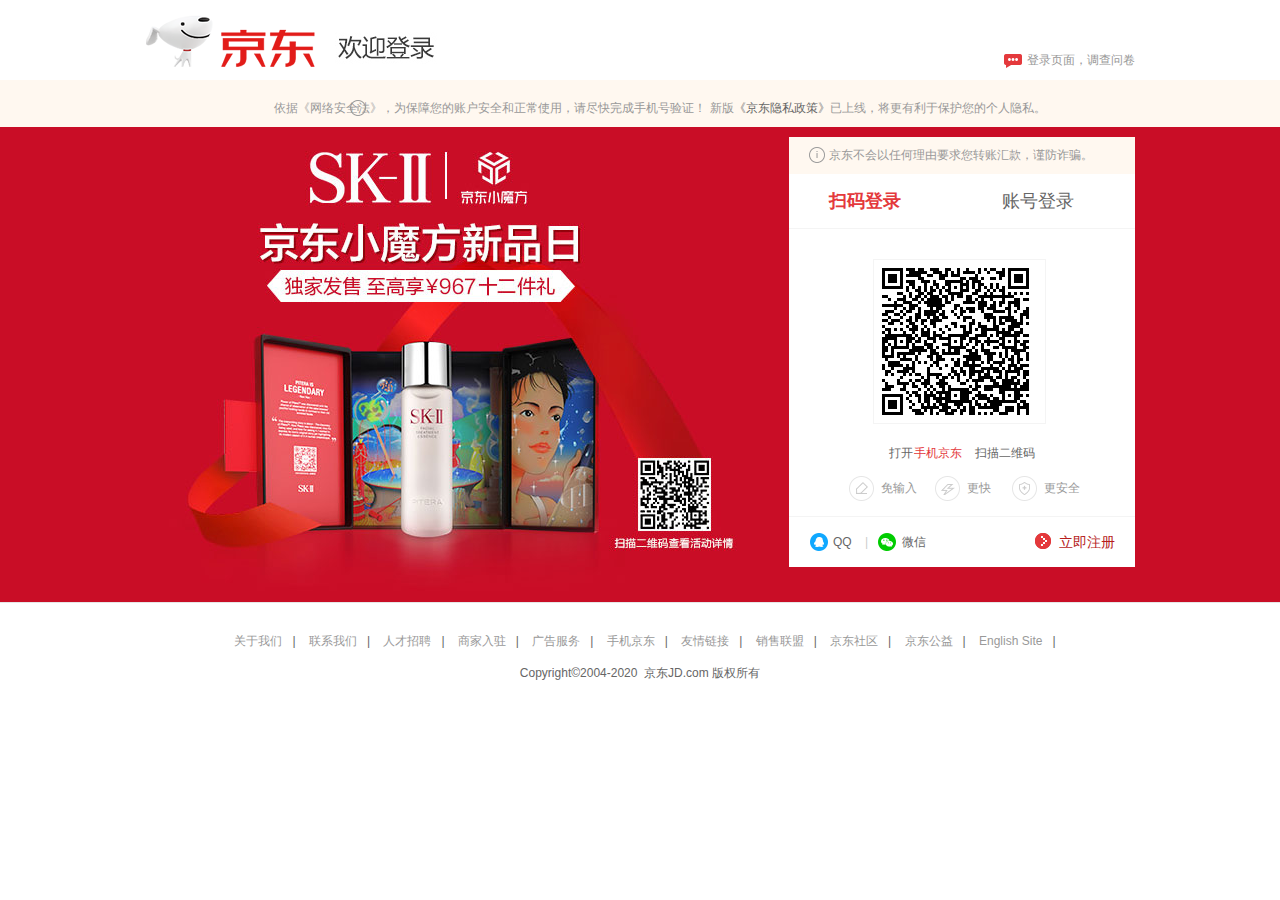
<file: client/login.html>
<!DOCTYPE html>
<html lang="en">
    <head>
        <meta charset="UTF-8">
        <link rel="shortcut icon" href="favicon.ico" type="image/x-icon">
        <meta name="viewport" content="width=device-width, initial-scale=1.0">
        <title>京东-欢迎登录</title>
        <link rel="stylesheet" href="./css/normalize.css">
        <link rel="stylesheet" href="./css/reset.css">
        <link rel="stylesheet" href="./icon/iconfont.css">
        <link rel="stylesheet" href="./css/login.css">
        <script src="./js/jquery-3.4.1.js"></script>
        <script src="./js/md5.js"></script>
        <script src="./js/login.js"></script>
    </head>
<body>
    <div class="logo-wrap">
        <div class="logo_l">
            <a href="#">
                <img src="./images/logo.png" alt="">
            </a>
            <b></b>
        </div>
        <a class="logo_lk" href="https://surveys.jd.com/index.php?r=survey/index/sid/568245/lang/zh-Hans"><b></b>登录页面，调查问卷</a>   
    </div>
    <div id="content">
        <div class="content-wrap">
            <div class="content_t">
                <div class="content_tit">
                    <i></i>
                    <p>依据《网络安全法》，为保障您的账户安全和正常使用，请尽快完成手机号验证！ 新版<a href="https://about.jd.com/privacy/" class="black" target="_blank">《京东隐私政策》</a>已上线，将更有利于保护您的个人隐私。</p>
                </div>
            </div>
        </div>
        <div class="login-wrap">
            <div class="wrap">
                <div class="login_form">
                    <div class="content_t">
                        <div class="content_tit">
                            <i></i>
                            <p>京东不会以任何理由要求您转账汇款，谨防诈骗。</p>
                        </div>
                    </div>
                    <div class="tab_login">
                        <div class="tab_login_item tab_login_l float_left active">扫码登录</div>
                        <div class="tab_login_item">账号登录</div>
                    </div>
                    <div class="login_main_content">
                        <div class="qrcode_box login_view login_viewCurrent">
                            <div class="code_box">
                                <div class="qrcode_main">
                                    <div class="qrcode_img">
                                        <img src="./images/main.png" alt="">
                                    </div>
                                    <div class="qrcode_help"> 
                                    </div>
                                </div>
                                <div class="qrcode_panel">
                                    <ul>
                                        <li>
                                            <span>打开</span>
                                            <a href="https://app.jd.com/">
                                                <span class="color_red">手机京东</span>
                                            </a>
                                        </li>
                                        <li>扫描二维码</li>
                                    </ul>
                                </div>
                                <div class="qrcode_coagent">
                                    <ul>
                                        <li>
                                            <b></b>
                                            <em>免输入</em>
                                        </li>
                                        <li>
                                            <b class="faster"></b>
                                            <em>更快&nbsp;</em>
                                        </li>
                                        <li>
                                            <b class="more_safe"></b>
                                            <em>更安全</em>
                                        </li>
                                    </ul>
                                </div>
                                
                            </div>
                        
                        
                        
                        </div>
                        <div class="login_tab_form login_view">
                            <div class="form_item_name">
                                <label for="loginName" class="login_label name_label">
                                    <input id="loginName" type="text" maxlength="20" name="loginName" placeholder="邮箱/用户名/登录手机"> 
                                    <!-- <span class="form-group__message">用户名不能为空</span> -->
                                </label> 
                            </div>
                            <div class="form_item_pwd">
                                <label for="password" class="login_label pwd_label"></label>
                                    <input id="password" type="password" maxlength="20" name="password" placeholder="请输入密码"> 
                                    <!-- <span class="form-group__message">密码不能为空</span> -->
                                </label>
                            </div>
                            <a href="//passport.jd.com/uc/links?tag=safe" class="forget_pwd_link">忘记密码</a> 
                            <div class="login_btn"><button id="loginBtn">登&nbsp;&nbsp;&nbsp;&nbsp;录</button></div>
                        </div>
                        <div class="mode_box ">
                            <ul>
                                <li>
                                    <a href="#">
                                        <b></b>
                                        <span>QQ</span>
                                    </a>
                                    <span class="line">|</span>
                                </li>
                                <li>
                                    <a href="#">
                                        <b class="weixin_icon"></b>
                                        <span>微信</span>
                                    </a>
                                </li>
                                <li class="mode_r">
                                    <div class="regist_link">
                                        <a href="reg.html">
                                            <b></b>立即注册
                                        </a>
                                    </div>
                                </li>
                            </ul>
                        </div>
                    </div>
                   
                </div>
            </div>
            <div class="login_banner">
                <div class="wrap">
                    <div class="banner_bg"></div>
                </div>
            </div>
        </div>
    </div>

                    

    <div class="links-wrap">
        <div class="links-box">
            <a href="#">关于我们</a>|
            <a href="#">联系我们</a>|
            <a href="#">人才招聘</a>|
            <a href="#">商家入驻</a>|
            <a href="#">广告服务</a>|
            <a href="#">手机京东</a>|
            <a href="#">友情链接</a>|
            <a href="#">销售联盟</a>|
            <a href="#">京东社区</a>|
            <a href="#">京东公益</a>|
            <a href="#">English Site</a>|
        </div>
        <div class="links-copy">
            Copyright©2004-2020&nbsp;&nbsp;京东JD.com&nbsp;版权所有
        </div>
    </div>
</body>
</html>
</file>
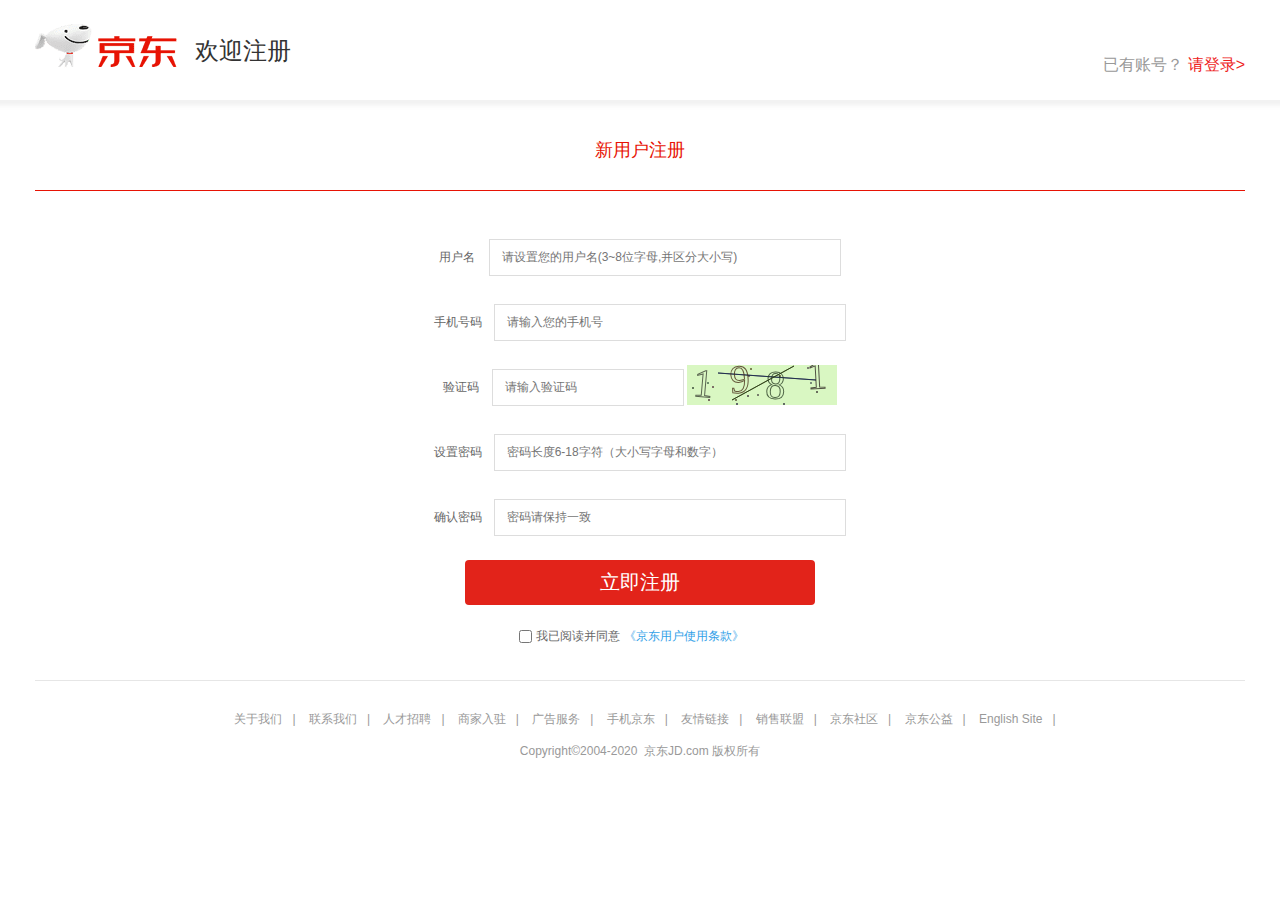
<file: client/reg.html>
<!DOCTYPE html>
<html lang="en">
    <head>
        <meta charset="UTF-8">
        <meta name="viewport" content="width=device-width, initial-scale=1.0">
        <link rel="shortcut icon" href="favicon.ico" type="image/x-icon">
        <title>个人注册</title>
        <link rel="stylesheet" href="./css/normalize.css">
        <link rel="stylesheet" href="./css/reset.css">
        <link rel="stylesheet" href="./icon/iconfont.css">
        <link rel="stylesheet" href="./css/reg.css">
        <script src="./js/jquery-3.4.1.js"></script>
        <script src="./js/captcha.js"></script>
        <script src="./js/md5.js"></script>
        <script src="./js/reg.js"></script>
    </head>
<body>
    <!-- 头部 -->
    <div class="header-box">
        <div class="logo-wrap">
            <a href="https://www.jd.com" class="logo">
            </a>
            <div class="logo_tit">欢迎注册</div>
            <div class="logo_number">已有账号？ <a href="login.html">请登录&gt;</a></div>
        </div>
    </div>

    <!-- 中间 -->
    <div class="container">
        <div class="container-wrap">
            <div class="container_nav">
                <div class="nav_txt active">新用户注册</div>
            </div>
            <div class="reg_form active">
                <div class="form_box">
                    <div class="form_item username">
                        <label for="usernameID" class="label">用户名
                            <input type="text" placeholder="请设置您的用户名(3~8位字母,并区分大小写)" id="usernameID">
                            <span class="form_group_message"></span>
                        </label>
                    </div>
                    <div class="form_item phone">
                        <label for="phoneID" class="label">手机号码
                            <input type="text"  name="phoneNum" placeholder="请输入您的手机号" id="phoneID">
                            <span class="form_group_message"></span>
                        </label>                    
                    </div>
                    <div class="form_item image_code ">
                        <label for="imageCode" class="label">验证码
                            <input type="text"  maxlength="6" placeholder="请输入验证码" id="imageCode">
                            <span class="form_group_message"></span>
                            <div class="image_code_box">
                                <canvas width="150" height="40" id="captcha"></canvas>
                            </div>
                        </label>    
                                        
                    </div>
                    <div class="form_item passwordA">
                        <label for="passwordA" class="label">设置密码
                            <input input type="password" maxlength="18" placeholder="密码长度6-18字符（大小写字母和数字）" id="passwordA">
                            <span class="form_group_message"></span>
                        </label>                    
                    </div>
                    <div class="form_item passwordB">
                        <label for="passwordB" class="label">确认密码
                            <input type="password" maxlength="16" placeholder="密码请保持一致" id="passwordB">
                            <span class="form_group_message"></span>
                        </label>                    
                    </div>
                    <div class="form_item">
                        <span class="label"></span> 
                        <button class="button reg_btn" id="regBtn">立即注册</button>
                    </div>
                </div>
                <div class="form_item agree">
                    <div>
                        <input name="protocol" id="protocol" type="checkbox"> <label for="protocol">我已阅读并同意</label>   
                        <a href="https://in.m.jd.com/help/app/register_info.html" target="_blank">《京东用户使用条款》</a>
                    </div>
                </div>
            </div>
        </div>
    </div>


    <!-- 尾部 -->
    <div class="links-wrap">
        <div class="links-box">
            <a href="#">关于我们</a>|
            <a href="#">联系我们</a>|
            <a href="#">人才招聘</a>|
            <a href="#">商家入驻</a>|
            <a href="#">广告服务</a>|
            <a href="#">手机京东</a>|
            <a href="#">友情链接</a>|
            <a href="#">销售联盟</a>|
            <a href="#">京东社区</a>|
            <a href="#">京东公益</a>|
            <a href="#">English Site</a>|
        </div>
        <div class="links-copy">
            Copyright©2004-2020&nbsp;&nbsp;京东JD.com&nbsp;版权所有
        </div>
    </div>
</body>
</html>
</file>
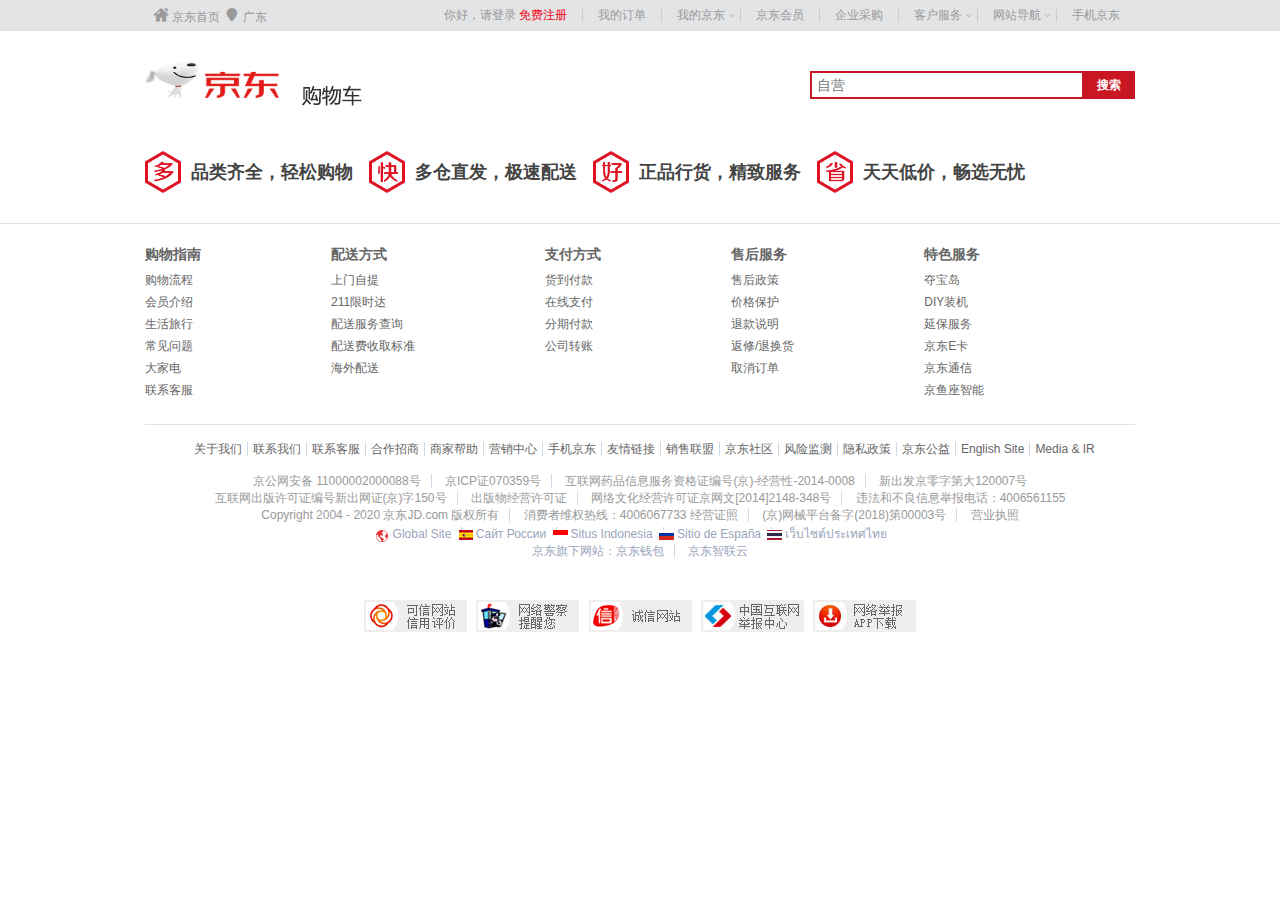
<file: client/shopping.html>
<!DOCTYPE html>
<html lang="en">
<head>
    <meta charset="UTF-8">
    <link rel="shortcut icon" href="favicon.ico" type="image/x-icon">
    <meta name="viewport" content="width=device-width, initial-scale=1.0">
    <title>我的购物车 - 京东商城</title>
    <link rel="stylesheet" href="./css/normalize.css">
    <link rel="stylesheet" href="./css/reset.css">
    <link rel="stylesheet" href="./css/common.css">
    <link rel="stylesheet" href="./icon/iconfont.css">
    <link rel="stylesheet" href="./css/shopping.css">
</head>
<body>
    <!-- 导航栏开始 -->
    <div id="shortcut">
        <div class="shortcut-wrap">
            <div class="shortcut_left float_left">
                <ul class="fl city">
                    <li class="float_left">
                        <i class="iconfont icon-zhuye"></i>
                        <a href="//www.jd.com/" target="_blank">京东首页</a>
                        <i class="iconfont icon-test f10"></i>
                        <a href="#">广东</a>
                </ul>
            </div>
            <div class="shortcut_right float_right">
                <ul class="fr">
                    <li>
                        <a href="#" class="reg clear_border">你好，请登录</a>
                        <a href="#" class="regi f10">免费注册</a>
                    </li>
                    <li>
                        <a href="#">我的订单</a>
                    </li>
                    <li>
                        <a href="#">我的京东</a>
                        <i class="iconfont icon-arrow-down"></i>
                    </li>
                    <li>
                        <a href="#">京东会员</a>
                    </li>
                    <li>
                        <a href="#">企业采购</a>
                    </li>
                    <li>
                        <a href="#">客户服务</a>
                        <i class="iconfont icon-arrow-down"></i>
                    </li>
                    <li>
                        <a href="#">网站导航</a>
                        <i class="iconfont icon-arrow-down"></i>
                    </li>
                    <li>
                        <a href="#" class="clear_border">手机京东</a>
                    </li>
                </ul>
            </div>
        </div>
    </div>
    <!-- 导航栏结束 -->

    <!-- 头部开始 -->
    <div class="wrap header-wrap">
        <div class="logo_box">
            <a href="http://www.jd.com/" class="logo_icon"></a>
            <a href="#" class="shopping_lk">
                <b></b>购物车
            </a>
        </div>
        <div class="cart_search">
            <div class="form_box">
                <input type="text" placeholder="自营" class="form_tit">
                <input type="button" class="form_but" value="搜索">
            </div>
        </div>
    </div>
    <!-- 头部结束 -->

    <!-- 分类购物车 开始 -->
    <!-- <div class="container-box">
        <div class="wrap">
           <div class="cart_bar">
                <ul class="switch_cart">
                    <li class="cart_goods">
                        <a href="#">
                            <em>全部商品</em>
                            <span class="number">3</span>
                        </a>
                    </li>
                </ul>
                <div class="cart_r">
                    <span class="label-box">配送至：</span>
                    <input type="text" value="广东省广州市天河区">
                    <b></b>
                </div>
                <div class="clear_fix"></div>
                <div class="bg_w">
                    <div class="bg_r"></div>
                </div>
           </div>
        </div>
        <div class="list-warp">
            <div class="wrap">
                <div class="list_t">
                    <div class="list_t_main">
                        <div class="list_thead">
                            <div class="float_left list_thead_checkbox">
                                <div class="cart-checkbox">
                                    <input type="checkbox" name="toggle-checkboxes" class="check_box" >全选
                                </div>      
                            </div>
                            <div class="float_left list_thead_goods">商品</div>
                            <div class="float_left list_thead_props"></div>
                            <div class="float_left list_thead_price">单价</div>
                            <div class="float_left list_thead_quantity">数量</div>
                            <div class="float_left list_thead_sum">小计</div>
                            <div class="float_left list_thead_action">操作</div>
                        </div>
                        <div class="cart_list">
                            <div class="cart_item_list">
                                <div class="cart_body">
                                    <div class="cart_shop">
                                        <input type="checkbox" name="toggle-checkboxes" class="check_box" >
                                        <span class="shop_txt">
                                            <a class="show_name"  href="#">粤西半角厨房电器旗舰店</a>
                                            <a class="show_img" href="#">联系客服</a>
                                        </span>
                                        <span class="shop_coupon">
                                            <a class="shop_coupon_btn" href="#">优惠券</a>
                                        </span>
                                    </div>
                                    <div class="item_list">
                                        <div class="item_single">
                                            <div class="item_form">
                                                <div class="cell p_heckbox" >
                                                    <input type="checkbox" name="toggle-checkboxes" class="check_box" >
                                                </div>                 
                                                <div class="cell p_goods">
                                                    <div class="goods_item">
                                                        <div class="p_img">
                                                            <a href="#" target="_blank" class="p_lk" >
                                                                <img src="./images/goodsjpg.jpg" alt="">
                                                            </a>
                                                        </div>
                                                        <div class="item_msg">
                                                            <div class="p_name">
                                                                <a href="#" target="_blank">
                                                                    <em class="market_icon"></em>
                                                                    粤西半角 （PEGEI） 嵌入式电磁炉单灶内嵌式电陶炉镶嵌式家用光波电磁灶静音不挑锅具意大利进口面板 横款
                                                                </a>
                                                            </div>
                                                            <div class="p-extend p-extend-new">
                                                                <span class="promise" _yanbao="yanbao_57442996459_" _service="service_57442996459_" isproduct="1" style="display:none"></span>                                                                               </div>
                                                        </div>
                                                    </div>
                                                     <span class="cell  p_props_new">横款</span>
                                                    
                                                    
                                            </div>   
                                        </div>
                                            
                                        </div>
                                    </div>
                                </div>
                            </div>
                            <div></div>
                            <input type="text">
                        </div>
                    </div>
                </div>
            </div>
        </div>
        <div></div>
        <div></div>
        <div></div>
    </div> -->
    <!-- 分类购物车 结束 -->
   


     <!-- 页面尾部 开始-->
     <footer>
        <div id="foot">
            <div class="foot-wrap">
                <ul>
                    <li>
                        <div class="foot_unit">
                            <h5>多</h5>
                            <p>品类齐全，轻松购物</p>
                        </div>
                    </li>
                    <li>
                        <div class="foot_unit">
                            <h5>快</h5>
                            <p>多仓直发，极速配送</p>
                        </div>
                    </li>
                    <li>
                        <div class="foot_unit">
                            <h5>好</h5>
                            <p>正品行货，精致服务</p>
                        </div>
                    </li>
                    <li>
                        <div class="foot_unit">
                            <h5>省</h5>
                            <p>天天低价，畅选无忧</p>
                        </div>
                    </li>
                </ul>
            </div>
        </div>
        <div class="links-wrap">
            <div class="links_box">
                <h3>购物指南</h3>
                <ul>
                    <li>
                        <a href="#">购物流程</a>
                    </li>
                    <li>
                        <a href="#">会员介绍</a>
                    </li>
                    <li>
                        <a href="#">生活旅行</a>
                    </li>
                    <li>
                        <a href="#">常见问题</a>
                    </li>
                    <li>
                        <a href="#">大家电</a>
                    </li>
                    <li>
                        <a href="#">联系客服</a>
                    </li>
                </ul>
            </div>
            <div class="links_box">
                <h3>配送方式</h3>
                <ul>
                    <li>
                        <a href="#">上门自提</a>
                    </li>
                    <li>
                        <a href="#">211限时达</a>
                    </li>
                    <li>
                        <a href="#">配送服务查询</a>
                    </li>
                    <li>
                        <a href="#">配送费收取标准</a>
                    </li>
                    <li>
                        <a href="#">海外配送</a>
                    </li>
                </ul>
            </div>
            <div class="links_box">
                <h3>支付方式</h3>
                <ul>
                    <li>
                        <a href="#">货到付款</a>
                    </li>
                    <li>
                        <a href="#">在线支付</a>
                    </li>
                    <li>
                        <a href="#">分期付款</a>
                    </li>
                    <li>
                        <a href="#">公司转账</a>
                    </li>
                </ul>
            </div>
            <div class="links_box">
                <h3>售后服务</h3>
                <ul>
                    <li>
                        <a href="#">售后政策</a>
                    </li>
                    <li>
                        <a href="#">价格保护</a>
                    </li>
                    <li>
                        <a href="#">退款说明</a>
                    </li>
                    <li>
                        <a href="#">返修/退换货</a>
                    </li>
                    <li>
                        <a href="#">取消订单</a>
                    </li>
                </ul>
            </div>
            <div class="links_box">
                <h3>特色服务</h3>
                <ul>
                    <li>
                        <a href="#">夺宝岛</a>
                    </li>
                    <li>
                        <a href="#">DIY装机</a>
                    </li>
                    <li>
                        <a href="#">延保服务</a>
                    </li>
                    <li>
                        <a href="#">京东E卡</a>
                    </li>
                    <li>
                        <a href="#">京东通信</a>
                    </li>
                    <li>
                        <a href="#">京鱼座智能</a>
                    </li>
                </ul>
            </div>
        </div>
        <div class="copyright-wrap">
            <div class="about_box">
                <ul>
                    <li>
                        <a href="#">关于我们</a>
                    </li>
                    <li>
                        <a href="#">联系我们</a>
                    </li>
                    <li>
                        <a href="#">联系客服</a>
                    </li>
                    <li>
                        <a href="#">合作招商</a>
                    </li>
                    <li>
                        <a href="#">商家帮助</a>
                    </li>
                    <li>
                        <a href="#">营销中心</a>
                    </li>
                    <li>
                        <a href="#">手机京东</a>
                    </li>
                    <li>
                        <a href="#">友情链接</a>
                    </li>
                    <li>
                        <a href="#">销售联盟</a>
                    </li>
                    <li>
                        <a href="#">京东社区</a>
                    </li>
                    <li>
                        <a href="#">风险监测</a>
                    </li>
                    <li>
                        <a href="#">隐私政策</a>
                    </li>
                    <li>
                        <a href="#">京东公益</a>
                    </li>
                    <li>
                        <a href="#">English Site</a>
                    </li>
                    <li>
                        <a href="#" class="clear_border">Media & IR</a>
                    </li>
                </ul>
            </div>
            <div class="copy_box">
                <p>
                    <a href="#">京公网安备 11000002000088号</a>
                    <a href="#">京ICP证070359号</a>
                    <a href="#">互联网药品信息服务资格证编号(京)-经营性-2014-0008</a>
                    <a class="clear_border" href="#">新出发京零字第大120007号</a>
                </p>
                <p>
                    <a href="#">互联网出版许可证编号新出网证(京)字150号</a>
                    <a href="#">出版物经营许可证</a>
                    <a href="#">网络文化经营许可证京网文[2014]2148-348号</a>
                    <a class="clear_border" href="#">违法和不良信息举报电话：4006561155</a>
                </p>
                <p>
                    <a href="#">Copyright 2004 - 2020 京东JD.com 版权所有</a>
                    <a href="#">消费者维权热线：4006067733 经营证照</a>
                    <a href="#">(京)网械平台备字(2018)第00003号</a>
                    <a class="clear_border" href="#">营业执照</a>
                </p>
            </div>
            <div class="trade_box">
                <p>
                    <a href="#"><i></i>Global Site</a>
                    <a href="#"><i></i>Сайт России</a>
                    <a href="#"><i></i>Situs Indonesia</a>
                    <a href="#"><i></i>Sitio de España</a>
                    <a class="clear_border" href="#"><i></i>เว็บไซต์ประเทศไทย</a> 
                </p>
            </div>
            <div class="wallet_box">   
                <p>
                    <a href="#">京东旗下网站：京东钱包</a>
                    <a class="clear_border" href="#">京东智联云</a>
                </p>
            </div>
            <div class="cate_box">
                <p>
                    <a href="#"></a>
                    <a href="#"></a>
                    <a href="#"></a>
                    <a href="#"></a>
                    <a href="#"></a>
                </p>
            </div>
        </div>
    </footer>
    <!-- 页面尾部 结束-->
</body>
</html>
</file>
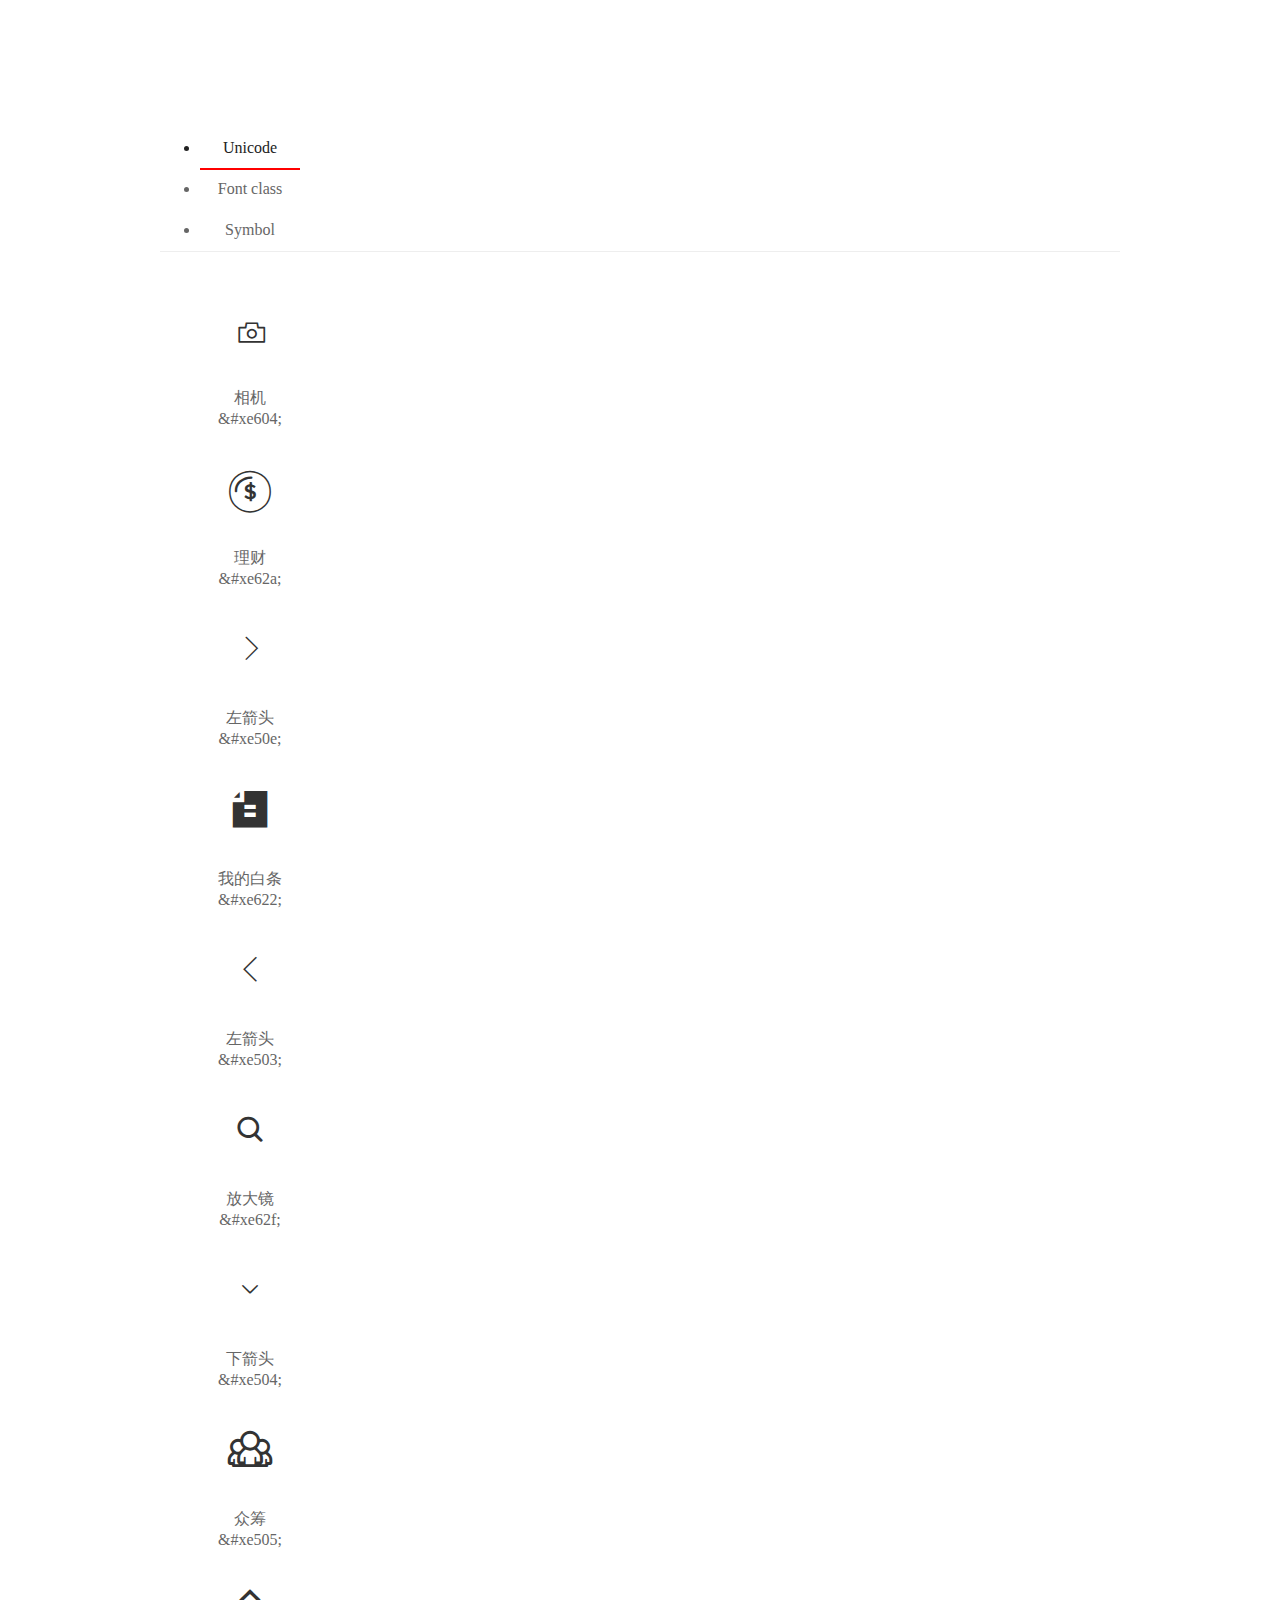
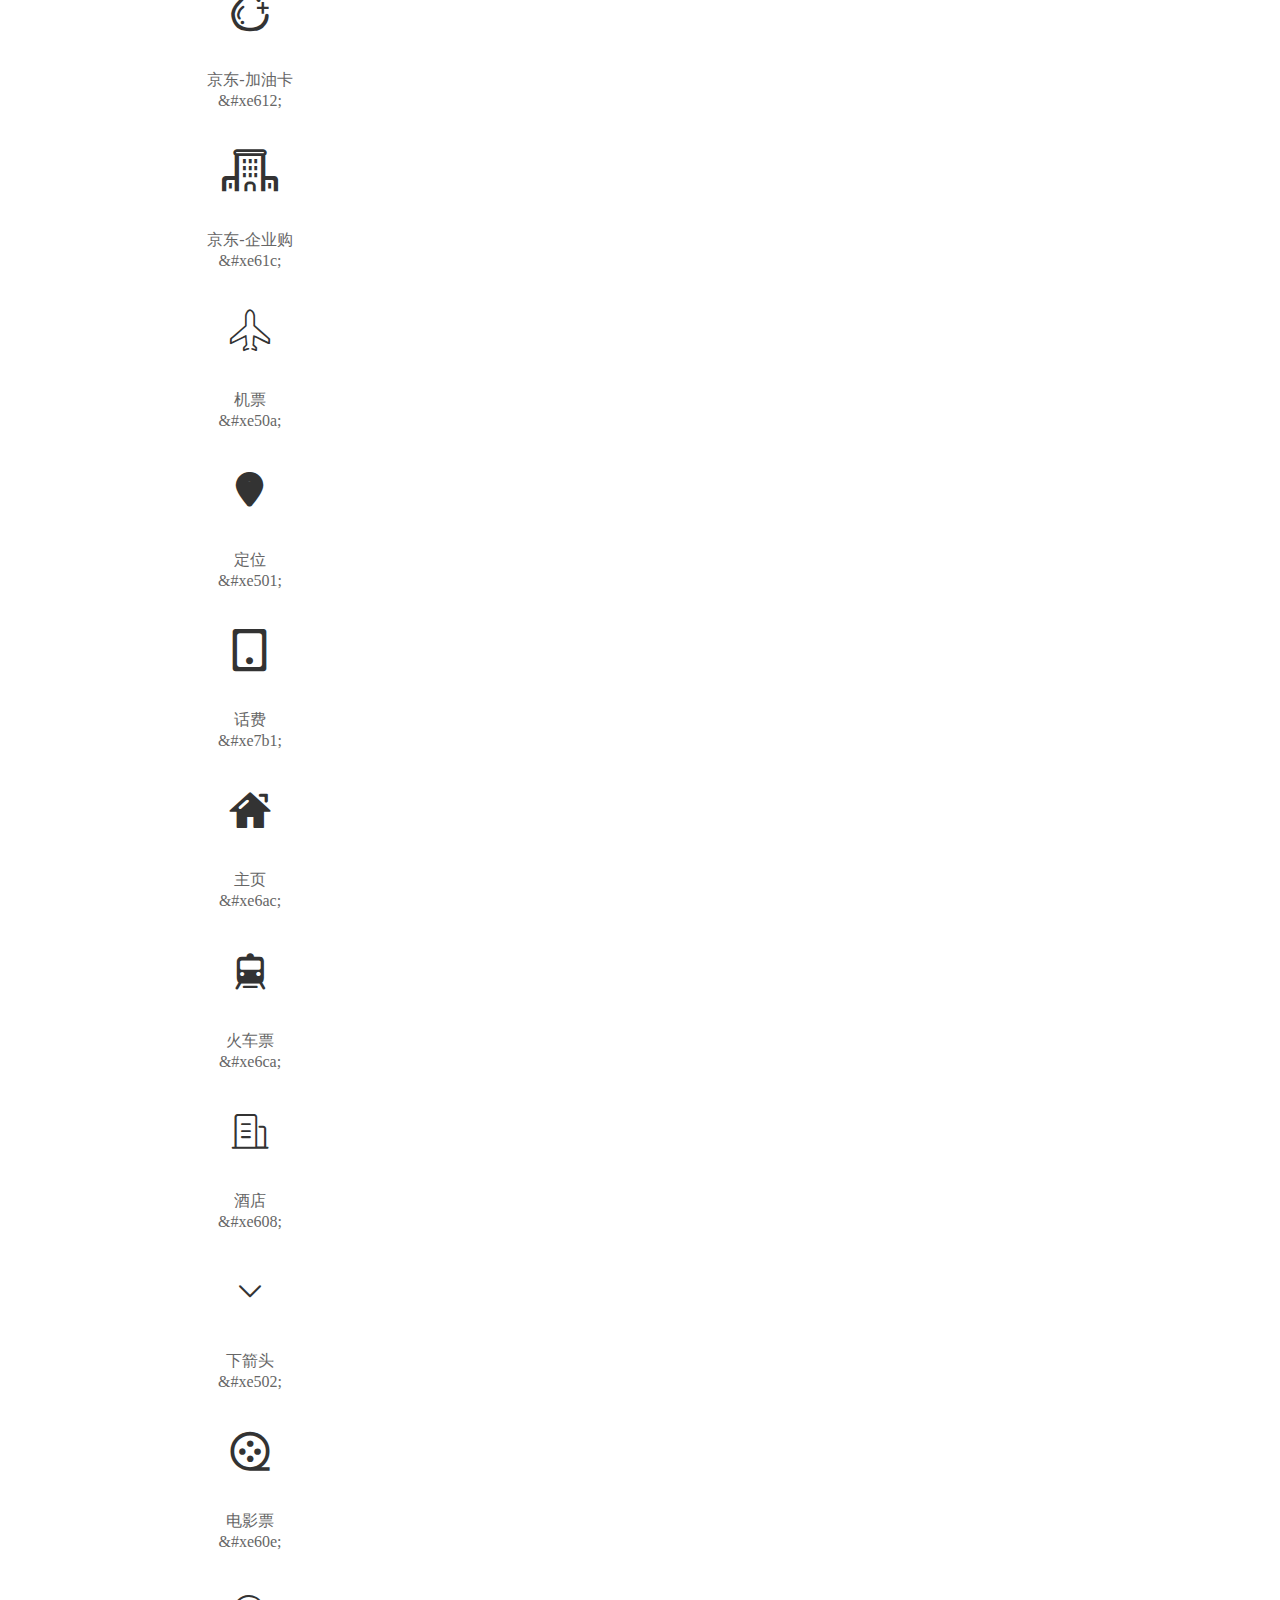
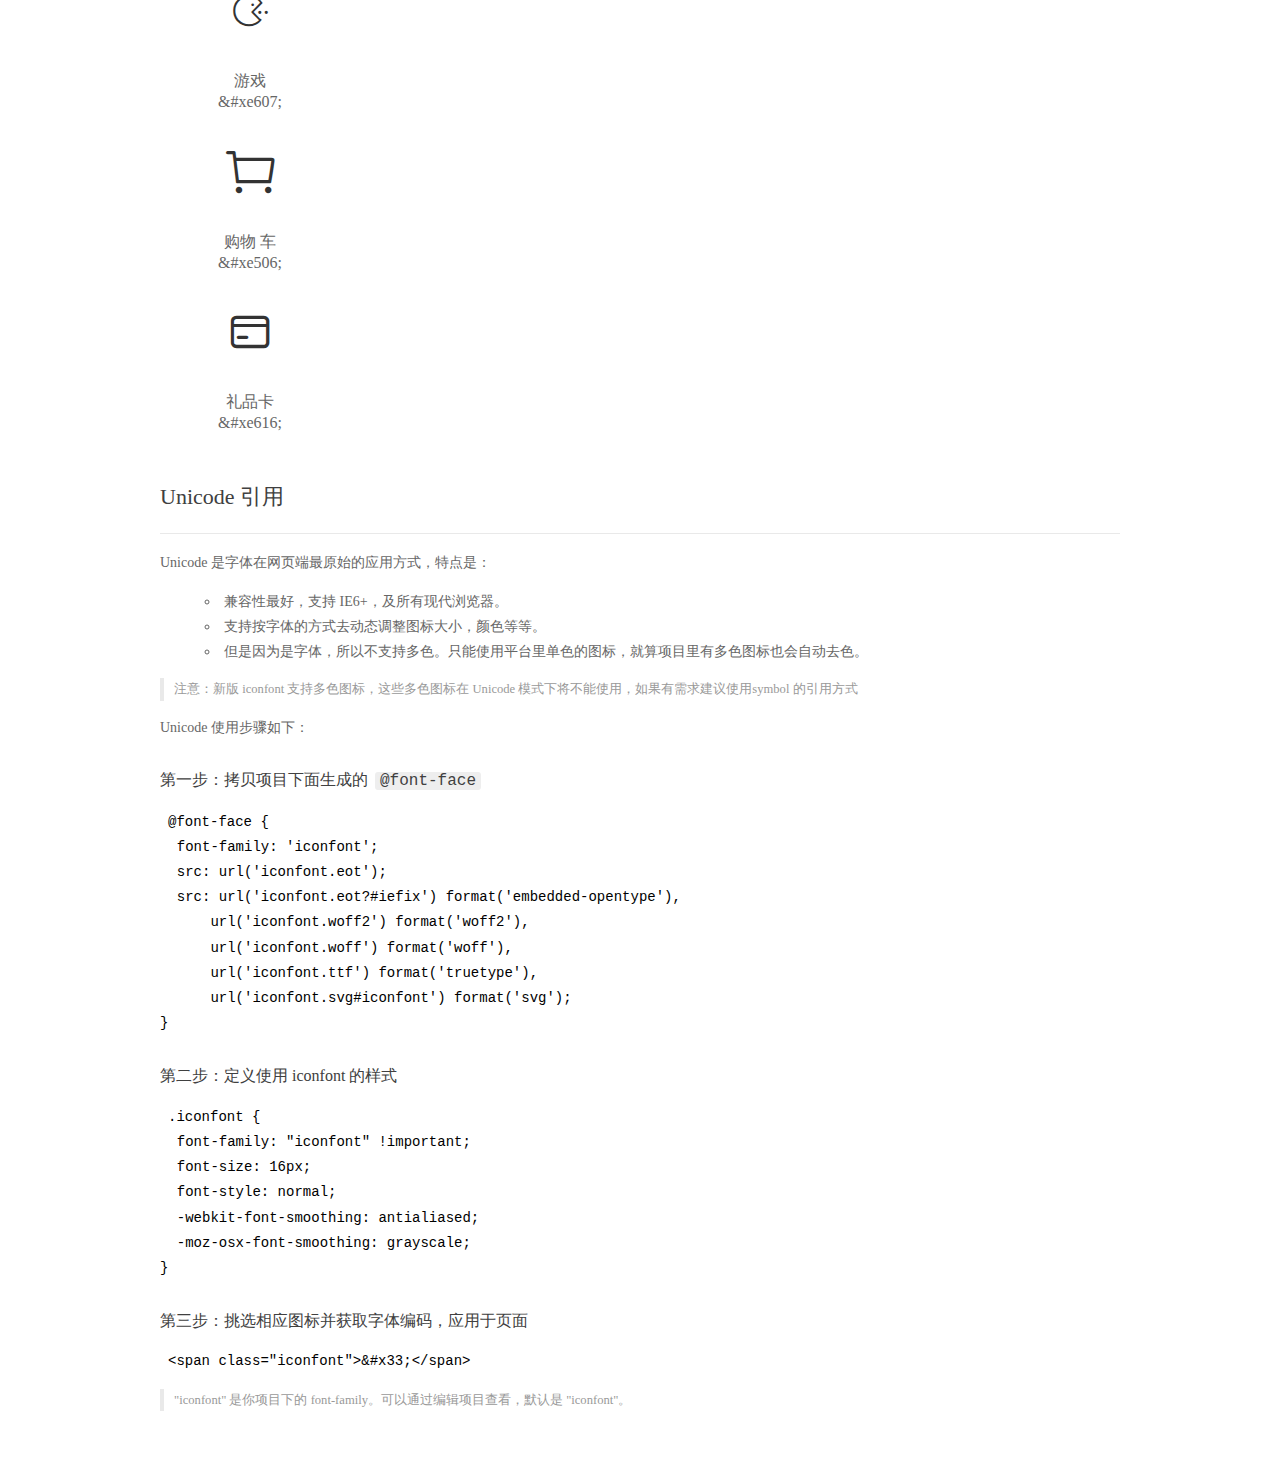
<file: icon/demo_index.html>
<!DOCTYPE html>
<html>
<head>
  <meta charset="utf-8"/>
  <title>IconFont Demo</title>
  <link rel="shortcut icon" href="https://img.alicdn.com/tps/i4/TB1_oz6GVXXXXaFXpXXJDFnIXXX-64-64.ico" type="image/x-icon"/>
  <link rel="stylesheet" href="https://g.alicdn.com/thx/cube/1.3.2/cube.min.css">
  <link rel="stylesheet" href="demo.css">
  <link rel="stylesheet" href="iconfont.css">
  <script src="iconfont.js"></script>
  <!-- jQuery -->
  <script src="https://a1.alicdn.com/oss/uploads/2018/12/26/7bfddb60-08e8-11e9-9b04-53e73bb6408b.js"></script>
  <!-- 代码高亮 -->
  <script src="https://a1.alicdn.com/oss/uploads/2018/12/26/a3f714d0-08e6-11e9-8a15-ebf944d7534c.js"></script>
</head>
<body>
  <div class="main">
    <h1 class="logo"><a href="https://www.iconfont.cn/" title="iconfont 首页" target="_blank">&#xe86b;</a></h1>
    <div class="nav-tabs">
      <ul id="tabs" class="dib-box">
        <li class="dib active"><span>Unicode</span></li>
        <li class="dib"><span>Font class</span></li>
        <li class="dib"><span>Symbol</span></li>
      </ul>
      
    </div>
    <div class="tab-container">
      <div class="content unicode" style="display: block;">
          <ul class="icon_lists dib-box">
          
            <li class="dib">
              <span class="icon iconfont">&#xe604;</span>
                <div class="name">相机</div>
                <div class="code-name">&amp;#xe604;</div>
              </li>
          
            <li class="dib">
              <span class="icon iconfont">&#xe62a;</span>
                <div class="name">理财</div>
                <div class="code-name">&amp;#xe62a;</div>
              </li>
          
            <li class="dib">
              <span class="icon iconfont">&#xe50e;</span>
                <div class="name">左箭头</div>
                <div class="code-name">&amp;#xe50e;</div>
              </li>
          
            <li class="dib">
              <span class="icon iconfont">&#xe622;</span>
                <div class="name">我的白条</div>
                <div class="code-name">&amp;#xe622;</div>
              </li>
          
            <li class="dib">
              <span class="icon iconfont">&#xe503;</span>
                <div class="name">左箭头</div>
                <div class="code-name">&amp;#xe503;</div>
              </li>
          
            <li class="dib">
              <span class="icon iconfont">&#xe62f;</span>
                <div class="name">放大镜</div>
                <div class="code-name">&amp;#xe62f;</div>
              </li>
          
            <li class="dib">
              <span class="icon iconfont">&#xe504;</span>
                <div class="name">下箭头</div>
                <div class="code-name">&amp;#xe504;</div>
              </li>
          
            <li class="dib">
              <span class="icon iconfont">&#xe505;</span>
                <div class="name">众筹</div>
                <div class="code-name">&amp;#xe505;</div>
              </li>
          
            <li class="dib">
              <span class="icon iconfont">&#xe612;</span>
                <div class="name">京东-加油卡</div>
                <div class="code-name">&amp;#xe612;</div>
              </li>
          
            <li class="dib">
              <span class="icon iconfont">&#xe61c;</span>
                <div class="name">京东-企业购</div>
                <div class="code-name">&amp;#xe61c;</div>
              </li>
          
            <li class="dib">
              <span class="icon iconfont">&#xe50a;</span>
                <div class="name">机票</div>
                <div class="code-name">&amp;#xe50a;</div>
              </li>
          
            <li class="dib">
              <span class="icon iconfont">&#xe501;</span>
                <div class="name">定位</div>
                <div class="code-name">&amp;#xe501;</div>
              </li>
          
            <li class="dib">
              <span class="icon iconfont">&#xe7b1;</span>
                <div class="name">话费</div>
                <div class="code-name">&amp;#xe7b1;</div>
              </li>
          
            <li class="dib">
              <span class="icon iconfont">&#xe6ac;</span>
                <div class="name">主页</div>
                <div class="code-name">&amp;#xe6ac;</div>
              </li>
          
            <li class="dib">
              <span class="icon iconfont">&#xe6ca;</span>
                <div class="name">火车票</div>
                <div class="code-name">&amp;#xe6ca;</div>
              </li>
          
            <li class="dib">
              <span class="icon iconfont">&#xe608;</span>
                <div class="name">酒店</div>
                <div class="code-name">&amp;#xe608;</div>
              </li>
          
            <li class="dib">
              <span class="icon iconfont">&#xe502;</span>
                <div class="name">下箭头</div>
                <div class="code-name">&amp;#xe502;</div>
              </li>
          
            <li class="dib">
              <span class="icon iconfont">&#xe60e;</span>
                <div class="name">电影票</div>
                <div class="code-name">&amp;#xe60e;</div>
              </li>
          
            <li class="dib">
              <span class="icon iconfont">&#xe607;</span>
                <div class="name">游戏</div>
                <div class="code-name">&amp;#xe607;</div>
              </li>
          
            <li class="dib">
              <span class="icon iconfont">&#xe506;</span>
                <div class="name">购物 车</div>
                <div class="code-name">&amp;#xe506;</div>
              </li>
          
            <li class="dib">
              <span class="icon iconfont">&#xe616;</span>
                <div class="name">礼品卡</div>
                <div class="code-name">&amp;#xe616;</div>
              </li>
          
          </ul>
          <div class="article markdown">
          <h2 id="unicode-">Unicode 引用</h2>
          <hr>

          <p>Unicode 是字体在网页端最原始的应用方式，特点是：</p>
          <ul>
            <li>兼容性最好，支持 IE6+，及所有现代浏览器。</li>
            <li>支持按字体的方式去动态调整图标大小，颜色等等。</li>
            <li>但是因为是字体，所以不支持多色。只能使用平台里单色的图标，就算项目里有多色图标也会自动去色。</li>
          </ul>
          <blockquote>
            <p>注意：新版 iconfont 支持多色图标，这些多色图标在 Unicode 模式下将不能使用，如果有需求建议使用symbol 的引用方式</p>
          </blockquote>
          <p>Unicode 使用步骤如下：</p>
          <h3 id="-font-face">第一步：拷贝项目下面生成的 <code>@font-face</code></h3>
<pre><code class="language-css"
>@font-face {
  font-family: 'iconfont';
  src: url('iconfont.eot');
  src: url('iconfont.eot?#iefix') format('embedded-opentype'),
      url('iconfont.woff2') format('woff2'),
      url('iconfont.woff') format('woff'),
      url('iconfont.ttf') format('truetype'),
      url('iconfont.svg#iconfont') format('svg');
}
</code></pre>
          <h3 id="-iconfont-">第二步：定义使用 iconfont 的样式</h3>
<pre><code class="language-css"
>.iconfont {
  font-family: "iconfont" !important;
  font-size: 16px;
  font-style: normal;
  -webkit-font-smoothing: antialiased;
  -moz-osx-font-smoothing: grayscale;
}
</code></pre>
          <h3 id="-">第三步：挑选相应图标并获取字体编码，应用于页面</h3>
<pre>
<code class="language-html"
>&lt;span class="iconfont"&gt;&amp;#x33;&lt;/span&gt;
</code></pre>
          <blockquote>
            <p>"iconfont" 是你项目下的 font-family。可以通过编辑项目查看，默认是 "iconfont"。</p>
          </blockquote>
          </div>
      </div>
      <div class="content font-class">
        <ul class="icon_lists dib-box">
          
          <li class="dib">
            <span class="icon iconfont icon-camera"></span>
            <div class="name">
              相机
            </div>
            <div class="code-name">.icon-camera
            </div>
          </li>
          
          <li class="dib">
            <span class="icon iconfont icon-tuoyuan1kaobei"></span>
            <div class="name">
              理财
            </div>
            <div class="code-name">.icon-tuoyuan1kaobei
            </div>
          </li>
          
          <li class="dib">
            <span class="icon iconfont icon-youjiantou2"></span>
            <div class="name">
              左箭头
            </div>
            <div class="code-name">.icon-youjiantou2
            </div>
          </li>
          
          <li class="dib">
            <span class="icon iconfont icon-wodebaitiao"></span>
            <div class="name">
              我的白条
            </div>
            <div class="code-name">.icon-wodebaitiao
            </div>
          </li>
          
          <li class="dib">
            <span class="icon iconfont icon-mjiantou-copy"></span>
            <div class="name">
              左箭头
            </div>
            <div class="code-name">.icon-mjiantou-copy
            </div>
          </li>
          
          <li class="dib">
            <span class="icon iconfont icon-fangdajing"></span>
            <div class="name">
              放大镜
            </div>
            <div class="code-name">.icon-fangdajing
            </div>
          </li>
          
          <li class="dib">
            <span class="icon iconfont icon-arrow-down"></span>
            <div class="name">
              下箭头
            </div>
            <div class="code-name">.icon-arrow-down
            </div>
          </li>
          
          <li class="dib">
            <span class="icon iconfont icon-iconfontzhongchou"></span>
            <div class="name">
              众筹
            </div>
            <div class="code-name">.icon-iconfontzhongchou
            </div>
          </li>
          
          <li class="dib">
            <span class="icon iconfont icon-jiayouka"></span>
            <div class="name">
              京东-加油卡
            </div>
            <div class="code-name">.icon-jiayouka
            </div>
          </li>
          
          <li class="dib">
            <span class="icon iconfont icon-qiyegou"></span>
            <div class="name">
              京东-企业购
            </div>
            <div class="code-name">.icon-qiyegou
            </div>
          </li>
          
          <li class="dib">
            <span class="icon iconfont icon-jipiao"></span>
            <div class="name">
              机票
            </div>
            <div class="code-name">.icon-jipiao
            </div>
          </li>
          
          <li class="dib">
            <span class="icon iconfont icon-test"></span>
            <div class="name">
              定位
            </div>
            <div class="code-name">.icon-test
            </div>
          </li>
          
          <li class="dib">
            <span class="icon iconfont icon-huafei"></span>
            <div class="name">
              话费
            </div>
            <div class="code-name">.icon-huafei
            </div>
          </li>
          
          <li class="dib">
            <span class="icon iconfont icon-zhuye"></span>
            <div class="name">
              主页
            </div>
            <div class="code-name">.icon-zhuye
            </div>
          </li>
          
          <li class="dib">
            <span class="icon iconfont icon-huochepiao"></span>
            <div class="name">
              火车票
            </div>
            <div class="code-name">.icon-huochepiao
            </div>
          </li>
          
          <li class="dib">
            <span class="icon iconfont icon-jiudian"></span>
            <div class="name">
              酒店
            </div>
            <div class="code-name">.icon-jiudian
            </div>
          </li>
          
          <li class="dib">
            <span class="icon iconfont icon-arrowdown"></span>
            <div class="name">
              下箭头
            </div>
            <div class="code-name">.icon-arrowdown
            </div>
          </li>
          
          <li class="dib">
            <span class="icon iconfont icon-dianyingpiao"></span>
            <div class="name">
              电影票
            </div>
            <div class="code-name">.icon-dianyingpiao
            </div>
          </li>
          
          <li class="dib">
            <span class="icon iconfont icon-youxi"></span>
            <div class="name">
              游戏
            </div>
            <div class="code-name">.icon-youxi
            </div>
          </li>
          
          <li class="dib">
            <span class="icon iconfont icon-gouwuche"></span>
            <div class="name">
              购物 车
            </div>
            <div class="code-name">.icon-gouwuche
            </div>
          </li>
          
          <li class="dib">
            <span class="icon iconfont icon-lipinka"></span>
            <div class="name">
              礼品卡
            </div>
            <div class="code-name">.icon-lipinka
            </div>
          </li>
          
        </ul>
        <div class="article markdown">
        <h2 id="font-class-">font-class 引用</h2>
        <hr>

        <p>font-class 是 Unicode 使用方式的一种变种，主要是解决 Unicode 书写不直观，语意不明确的问题。</p>
        <p>与 Unicode 使用方式相比，具有如下特点：</p>
        <ul>
          <li>兼容性良好，支持 IE8+，及所有现代浏览器。</li>
          <li>相比于 Unicode 语意明确，书写更直观。可以很容易分辨这个 icon 是什么。</li>
          <li>因为使用 class 来定义图标，所以当要替换图标时，只需要修改 class 里面的 Unicode 引用。</li>
          <li>不过因为本质上还是使用的字体，所以多色图标还是不支持的。</li>
        </ul>
        <p>使用步骤如下：</p>
        <h3 id="-fontclass-">第一步：引入项目下面生成的 fontclass 代码：</h3>
<pre><code class="language-html">&lt;link rel="stylesheet" href="./iconfont.css"&gt;
</code></pre>
        <h3 id="-">第二步：挑选相应图标并获取类名，应用于页面：</h3>
<pre><code class="language-html">&lt;span class="iconfont icon-xxx"&gt;&lt;/span&gt;
</code></pre>
        <blockquote>
          <p>"
            iconfont" 是你项目下的 font-family。可以通过编辑项目查看，默认是 "iconfont"。</p>
        </blockquote>
      </div>
      </div>
      <div class="content symbol">
          <ul class="icon_lists dib-box">
          
            <li class="dib">
                <svg class="icon svg-icon" aria-hidden="true">
                  <use xlink:href="#icon-camera"></use>
                </svg>
                <div class="name">相机</div>
                <div class="code-name">#icon-camera</div>
            </li>
          
            <li class="dib">
                <svg class="icon svg-icon" aria-hidden="true">
                  <use xlink:href="#icon-tuoyuan1kaobei"></use>
                </svg>
                <div class="name">理财</div>
                <div class="code-name">#icon-tuoyuan1kaobei</div>
            </li>
          
            <li class="dib">
                <svg class="icon svg-icon" aria-hidden="true">
                  <use xlink:href="#icon-youjiantou2"></use>
                </svg>
                <div class="name">左箭头</div>
                <div class="code-name">#icon-youjiantou2</div>
            </li>
          
            <li class="dib">
                <svg class="icon svg-icon" aria-hidden="true">
                  <use xlink:href="#icon-wodebaitiao"></use>
                </svg>
                <div class="name">我的白条</div>
                <div class="code-name">#icon-wodebaitiao</div>
            </li>
          
            <li class="dib">
                <svg class="icon svg-icon" aria-hidden="true">
                  <use xlink:href="#icon-mjiantou-copy"></use>
                </svg>
                <div class="name">左箭头</div>
                <div class="code-name">#icon-mjiantou-copy</div>
            </li>
          
            <li class="dib">
                <svg class="icon svg-icon" aria-hidden="true">
                  <use xlink:href="#icon-fangdajing"></use>
                </svg>
                <div class="name">放大镜</div>
                <div class="code-name">#icon-fangdajing</div>
            </li>
          
            <li class="dib">
                <svg class="icon svg-icon" aria-hidden="true">
                  <use xlink:href="#icon-arrow-down"></use>
                </svg>
                <div class="name">下箭头</div>
                <div class="code-name">#icon-arrow-down</div>
            </li>
          
            <li class="dib">
                <svg class="icon svg-icon" aria-hidden="true">
                  <use xlink:href="#icon-iconfontzhongchou"></use>
                </svg>
                <div class="name">众筹</div>
                <div class="code-name">#icon-iconfontzhongchou</div>
            </li>
          
            <li class="dib">
                <svg class="icon svg-icon" aria-hidden="true">
                  <use xlink:href="#icon-jiayouka"></use>
                </svg>
                <div class="name">京东-加油卡</div>
                <div class="code-name">#icon-jiayouka</div>
            </li>
          
            <li class="dib">
                <svg class="icon svg-icon" aria-hidden="true">
                  <use xlink:href="#icon-qiyegou"></use>
                </svg>
                <div class="name">京东-企业购</div>
                <div class="code-name">#icon-qiyegou</div>
            </li>
          
            <li class="dib">
                <svg class="icon svg-icon" aria-hidden="true">
                  <use xlink:href="#icon-jipiao"></use>
                </svg>
                <div class="name">机票</div>
                <div class="code-name">#icon-jipiao</div>
            </li>
          
            <li class="dib">
                <svg class="icon svg-icon" aria-hidden="true">
                  <use xlink:href="#icon-test"></use>
                </svg>
                <div class="name">定位</div>
                <div class="code-name">#icon-test</div>
            </li>
          
            <li class="dib">
                <svg class="icon svg-icon" aria-hidden="true">
                  <use xlink:href="#icon-huafei"></use>
                </svg>
                <div class="name">话费</div>
                <div class="code-name">#icon-huafei</div>
            </li>
          
            <li class="dib">
                <svg class="icon svg-icon" aria-hidden="true">
                  <use xlink:href="#icon-zhuye"></use>
                </svg>
                <div class="name">主页</div>
                <div class="code-name">#icon-zhuye</div>
            </li>
          
            <li class="dib">
                <svg class="icon svg-icon" aria-hidden="true">
                  <use xlink:href="#icon-huochepiao"></use>
                </svg>
                <div class="name">火车票</div>
                <div class="code-name">#icon-huochepiao</div>
            </li>
          
            <li class="dib">
                <svg class="icon svg-icon" aria-hidden="true">
                  <use xlink:href="#icon-jiudian"></use>
                </svg>
                <div class="name">酒店</div>
                <div class="code-name">#icon-jiudian</div>
            </li>
          
            <li class="dib">
                <svg class="icon svg-icon" aria-hidden="true">
                  <use xlink:href="#icon-arrowdown"></use>
                </svg>
                <div class="name">下箭头</div>
                <div class="code-name">#icon-arrowdown</div>
            </li>
          
            <li class="dib">
                <svg class="icon svg-icon" aria-hidden="true">
                  <use xlink:href="#icon-dianyingpiao"></use>
                </svg>
                <div class="name">电影票</div>
                <div class="code-name">#icon-dianyingpiao</div>
            </li>
          
            <li class="dib">
                <svg class="icon svg-icon" aria-hidden="true">
                  <use xlink:href="#icon-youxi"></use>
                </svg>
                <div class="name">游戏</div>
                <div class="code-name">#icon-youxi</div>
            </li>
          
            <li class="dib">
                <svg class="icon svg-icon" aria-hidden="true">
                  <use xlink:href="#icon-gouwuche"></use>
                </svg>
                <div class="name">购物 车</div>
                <div class="code-name">#icon-gouwuche</div>
            </li>
          
            <li class="dib">
                <svg class="icon svg-icon" aria-hidden="true">
                  <use xlink:href="#icon-lipinka"></use>
                </svg>
                <div class="name">礼品卡</div>
                <div class="code-name">#icon-lipinka</div>
            </li>
          
          </ul>
          <div class="article markdown">
          <h2 id="symbol-">Symbol 引用</h2>
          <hr>

          <p>这是一种全新的使用方式，应该说这才是未来的主流，也是平台目前推荐的用法。相关介绍可以参考这篇<a href="">文章</a>
            这种用法其实是做了一个 SVG 的集合，与另外两种相比具有如下特点：</p>
          <ul>
            <li>支持多色图标了，不再受单色限制。</li>
            <li>通过一些技巧，支持像字体那样，通过 <code>font-size</code>, <code>color</code> 来调整样式。</li>
            <li>兼容性较差，支持 IE9+，及现代浏览器。</li>
            <li>浏览器渲染 SVG 的性能一般，还不如 png。</li>
          </ul>
          <p>使用步骤如下：</p>
          <h3 id="-symbol-">第一步：引入项目下面生成的 symbol 代码：</h3>
<pre><code class="language-html">&lt;script src="./iconfont.js"&gt;&lt;/script&gt;
</code></pre>
          <h3 id="-css-">第二步：加入通用 CSS 代码（引入一次就行）：</h3>
<pre><code class="language-html">&lt;style&gt;
.icon {
  width: 1em;
  height: 1em;
  vertical-align: -0.15em;
  fill: currentColor;
  overflow: hidden;
}
&lt;/style&gt;
</code></pre>
          <h3 id="-">第三步：挑选相应图标并获取类名，应用于页面：</h3>
<pre><code class="language-html">&lt;svg class="icon" aria-hidden="true"&gt;
  &lt;use xlink:href="#icon-xxx"&gt;&lt;/use&gt;
&lt;/svg&gt;
</code></pre>
          </div>
      </div>

    </div>
  </div>
  <script>
  $(document).ready(function () {
      $('.tab-container .content:first').show()

      $('#tabs li').click(function (e) {
        var tabContent = $('.tab-container .content')
        var index = $(this).index()

        if ($(this).hasClass('active')) {
          return
        } else {
          $('#tabs li').removeClass('active')
          $(this).addClass('active')

          tabContent.hide().eq(index).fadeIn()
        }
      })
    })
  </script>
</body>
</html>
</file>
<file: client/icon/iconfont.css>
@font-face {font-family: "iconfont";
  src: url('iconfont.eot?t=1589105784527'); /* IE9 */
  src: url('iconfont.eot?t=1589105784527#iefix') format('embedded-opentype'), /* IE6-IE8 */
  url('[data-uri]') format('woff2'),
  url('iconfont.woff?t=1589105784527') format('woff'),
  url('iconfont.ttf?t=1589105784527') format('truetype'), /* chrome, firefox, opera, Safari, Android, iOS 4.2+ */
  url('iconfont.svg?t=1589105784527#iconfont') format('svg'); /* iOS 4.1- */
}

.iconfont {
  font-family: "iconfont" !important;
  font-size: 16px;
  font-style: normal;
  -webkit-font-smoothing: antialiased;
  -moz-osx-font-smoothing: grayscale;
}

.icon-camera:before {
  content: "\e604";
}

.icon-tuoyuan1kaobei:before {
  content: "\e62a";
}

.icon-youjiantou2:before {
  content: "\e50e";
}

.icon-wodebaitiao:before {
  content: "\e622";
}

.icon-mjiantou-copy:before {
  content: "\e503";
}

.icon-fangdajing:before {
  content: "\e62f";
}

.icon-arrow-down:before {
  content: "\e504";
}

.icon-iconfontzhongchou:before {
  content: "\e505";
}

.icon-jiayouka:before {
  content: "\e612";
}

.icon-qiyegou:before {
  content: "\e61c";
}

.icon-jipiao:before {
  content: "\e50a";
}

.icon-test:before {
  content: "\e501";
}

.icon-huafei:before {
  content: "\e7b1";
}

.icon-zhuye:before {
  content: "\e6ac";
}

.icon-huochepiao:before {
  content: "\e6ca";
}

.icon-jiudian:before {
  content: "\e608";
}

.icon-arrowdown:before {
  content: "\e502";
}

.icon-dianyingpiao:before {
  content: "\e60e";
}

.icon-youxi:before {
  content: "\e607";
}

.icon-gouwuche:before {
  content: "\e506";
}

.icon-lipinka:before {
  content: "\e616";
}
</file>
<file: client/css/login.css>
@charset "utf-8";
a,div{
    color: #666;
    text-decoration: none;
}
a:hover{
    color: #E4393C;
    text-decoration: underline;
}
* {
    outline: none;
}
body{
    font-size: 12px;
}
.logo-wrap,.content-wrap,.wrap{
    width: 990px;
    margin: 0 auto;
}
.logo-wrap{
    height: 80px;
}
.logo_l{
    width: 300px;
    margin: 10px 0;
    height: 60px;
    float: left;
    position: relative;
}
.logo_l a img{
    width: 170px;
    height: 60px;
}
.logo_l b{
    display: block;
    width: 110px;
    height: 40px;
    position: absolute;
    right: 0;
    bottom: 0;
    background:url(../images/denglu.png) no-repeat;
}
.logo_lk{
    position: relative;
    color: #999;
    float: right;
    top: 52px;
    font-size: 12px;
}
.logo_lk b{
    display: inline-block;
    width: 18px;
    height: 14px;
    margin: 0 5px;
    background: url(../images/logolk.png) no-repeat;
    overflow: hidden;
    vertical-align: middle;
}
.content-wrap{
    background: #fff8f0;
    width: 100%;
    padding-top: 10px;
    text-align: center;
}
.content_tit{
    position: relative;
    padding-top: 10px;
    padding-bottom: 10px;
}
.content_tit i{
    display: inline-block;
    width: 16px;
    height: 16px;
    margin-right: 5px;
    background: url(../images/gantan.png);
    position: absolute;
    top: 10px;
    left: 350px;
}
.content_tit p{
    color: #999;
    font-size: 12px;
    display: inline-block;
    padding-left: 40px;
}
.login_form{
    float: right;
    width: 346px;
    position: relative;
    top: 10px;
    background: #fff;
    overflow: visible;
    z-index: 4;
}
.login_form .content_tit{
    background: #fff8f0;
}
.login_form .content_tit i{
    left: 20px;
}
.login_tab_l,.login_tab_r{
    display: block;
    width: 173px;
    height: 54px;
    font-size: 18px;
    text-align: center;
    border-bottom: 1px solid #f4f4f4;
    position: absolute;
    background: #fff; 
}
.login_lk_l,.login_lk_r{
    width: 99%;
    height: 18px;
    position: absolute;
    left: 0;
    top: 18px;
    border-right: 1px solid #f4f4f4;
    text-decoration: none;
    font-weight: 700;
    color: #e4393c;
}
.login_tab_r{
    right: 0;
}
.login_lk_r{
    color: #666;
}
.tab_login{
    height: 54px;
    width: 100%;
    font-size: 18px;
    border-bottom: 1px solid #f4f4f4;
    background: #fff;
    line-height: 54px;
    text-align: center;
}
.tab_login_l{
   padding:0 40px 0 40px;
}
.active{
    font-weight: 700;
    color: #e4393c;
}

.qrcode_box{
    display: block;
    width: 306px;
    text-align: center;
    padding: 0px 18px 20px 20px;
}
.qrcode_main{
    position: relative;
    height: 168px;
    margin-top: 30px;
}
.qrcode_img{
    border: 1px solid #f4f4f4;
    padding: 8px;
    width: 155px;
    position: absolute;
    left: 64px;
}
.qrcode_img:hover{
    left: 0;
}
.qrcode_img img{
    width: 147px;
    height: 147px;
    vertical-align: middle;
}
.qrcode_help{
    display: none;
    position: absolute;
    right: -18px;
    top: -2px;
    width: 141px;
    height: 168px;
    background: url(../images/sao.png) no-repeat;
    z-index: 99;
}
.qrcode_main:hover .qrcode_help{
    display: block;
}
.qrcode_panel{
    width: 257px;
    margin: 18px auto 14px;
    text-align: center;
}
.qrcode_panel li{
    display: inline-block;
    padding: 0 0 0 5px;
    margin: 0 5px 0 0;
}
.qrcode_panel li a{
    color: #333;
    text-decoration: none;
    margin-left: -3px;
}
.qrcode_panel .color_red{
    color: #e4393c;
}
.qrcode_coagent{
    background-color: #fff;
    color: #999;
    padding: 0;
    line-height: 25px;
    margin-left: 40px;
    height: auto;   
}
.qrcode_coagent li {
    float: left;
    text-align: left;
    position: relative;
    margin-right: 18px;
}
.qrcode_coagent li b{
    width: 25px;
    height: 25px;
    display: block;
    background: url(../images/qrcode_coagent.png) no-repeat;
    margin: 0 auto;
    position: absolute;
    left: 0;
}
.qrcode_coagent li  em{
    padding-left: 32px;
}
.qrcode_coagent li .faster{
    background: url(../images/qrcode_coagent.png) no-repeat -27px;
}
.qrcode_coagent li .more_safe{
    background: url(../images/qrcode_coagent.png) no-repeat -54px;
}

.mode_box{
    padding-left: 20px;
    padding-right: 20px;
    line-height: 50px;
    border-top: 1px solid #f4f4f4;
    background-color: #fcfcfc;
    margin-top: 20px;
}
.mode_box li{
    float: left;
}
.mode_box li a{
    display: inline-block;
    position: relative;
    padding-left: 24px;
}
.mode_box .line{
    color: #ccc;
    padding: 0 10px;
}
.mode_box li a b{
    width: 19px;
    height: 18px;
    display: block;
    background: url(../images/qqweixinicon.png) no-repeat;
    margin: 0 auto;
    position: absolute;
    float: left;
    left: 0;
    top: 16px;
}
.mode_box .weixin_icon{
    background: url(../images/qqweixinicon.png) no-repeat -20px 0;
}
.mode_box .mode_r{
    float: right;
}
.login_view{
    display: none;
}
.login_main_content .login_viewCurrent{
    display: block;
}

.login_tab_form{
    padding: 20px;
}


.form_item_name,.form_item_pwd{
    border: 1px solid #bdbdbd;
    height: 38px;
    width: 304px;
    position: relative;
    margin-bottom: 20px;
}
.login_tab_form .form_item_name{
   margin-top:10px;
}
.form_item_name .login_label{
    position: absolute;
    top: 0;
    left: 0;
    width: 38px;
    height: 38px;
    border-right: 1px solid #bdbdbd;
    background: url(../images/ercc.png) no-repeat 0 0;
}
.form_item_pwd .login_label{
    position: absolute;
    top: 0;
    left: 0;
    width: 38px;
    height: 38px;
    border-right: 1px solid #bdbdbd;
    background: url(../images/ercc.png) no-repeat -48px 0;
}
#loginName,#password{
    line-height: 18px;
    height: 18px;
    border: 0;
    margin: 10px 0 10px 50px;
    width: 254px;
    overflow: hidden;
    font-family: '\5b8b\4f53';
    font-size: 14px;
}
.forget_pwd_link{
    display: block;
    padding-left: 258px;
    margin-bottom: 20px;
}
.login_btn{
    border: 1px solid #cb2a2d;
    height: 32px;
    width: 100%;
    position: relative;
    margin-bottom: 10px;
    text-align: center;
    line-height: 32px;
}
.login_btn #loginBtn{
    border: 1px solid #e85356;
    width: 100%;
    display: block;
    background: #e4393c;
    height: 31px;
    line-height: 31px;
    color: #fff;
    font-size: 20px;
}
.login_btn #loginBtn:hover{
    text-decoration: none;
}
.regist_link{
    color: #b61d1d;
    font-size: 14px;
}
.regist_link a{
    color: #b61d1d;
}
.mode_r .regist_link b{
    display: inline-block;
    width: 16px;
    height: 16px;
    overflow: hidden;
    background: url(../images/ercc.png) -104px -75px no-repeat; 
    margin-right: 5px;
}
.login_banner{
    width: 100%;
    height: 475px;
    background: #e93854;
    background-color: #c90d26;
}
.banner_bg{
    background: url(../images/bannerjpg.jpg) 0px 0px no-repeat;
    background-color: #c90d26;
    position: relative;
    z-index: 3;
    height: 475px;
}

.links-wrap{
    font-size: 12px;
    text-align: center;
    border-top: solid 1px #e6e6e6;
    color: #999;
    padding-bottom: 30px;
}
.links-box{
    padding-top: 30px;
    padding-bottom: 15px;
}
.links-box a{
    color: #999;
    margin: 0 10px;
}
</file>
<file: client/css/reg.css>
@charset "utf-8";
a{
    color: #666;
    text-decoration: none;
}
a:hover{
    color: #E4393C !important;
}
body{
    font-size: 12px;
    color: #666;
}
.logo-wrap,.container-wrap,.links-wrap{
    width: 1210px;
    margin: 0 auto;
}

.header-box{
    height: 110px;
    background: url(../images/headbg.jpg) repeat-x left bottom;;
}
.logo{
    width: 160px;
    height: 50px;
    float: left;
    margin-top: 24px;
    background: url(../images/reg.png) no-repeat;
}
.logo_tit{
    float: left;
    height: 34px;
    line-height: 34px;
    font-size: 24px;
    color: #333;
    margin-top: 34px;
}
.logo_number{
    font-size: 16px;
    float: right;
    margin-top: 55px;
    color: #999;
}
.logo_number a{
    color: #e22;
}
/* logo 结束 */

/* container 开始 */
.container-wrap{
    margin-bottom: 35px;
}
.container_nav{
    height: 80px;
    line-height: 80px;
    text-align: center;
    color: #d5d5d5;
    font-size: 0;
}
.nav_txt{
    color: #e71304;
    border-bottom: 1px solid #e71304;
    font-size: 18px;
    width: 100%;
    position: relative;
    display: inline-block;
}
.reg_form{
    margin-top: 45px;
}
.reg_form .form_item{
    margin-top: 20px;
    text-align: center;
}
.form_item .label{
    line-height: 45px;
    font-size: 12px;
    text-align: center;
}
#usernameID,#phoneID,#imageCode,#passwordA,#passwordB{
    width: 350px;
    border: 1px solid #ddd;
    height: 35px;
    text-indent: 12px;
    margin-left: 10px;
}
.form_item #imageCode{
    width: 190px;
}
.form_item .image_code_box{
    display: inline-block;
    vertical-align: top;
    font-size: 12px;
    height: 45px;
}
.form_group_message{
    display: none;
    color: red;
    margin-left: 10px;
    font-size: 14px;
}
.form_group_succeed{
    display: inline;
    position: absolute; 
    color: green;
    line-height: 35px;
    margin-top: 5px;
}
.form_group_error{
    display: inline-block;
    position: absolute; 
    line-height: 35px;
    margin-top: 5px;
}
.image_code .label{
    position: relative;
}
.form_group_right{
    position:absolute;
    top: -14px;
    right: -44%;
}
#phoneID,#passwordA,#passwordB{
    margin-left: 8px;
}



.reg_btn{
    display: inline-block;
    width: 350px;
    height: 45px;
    line-height: 45px;
    font-size: 20px;
    font-weight: 500;
    background-color: #e2231a;
    cursor: pointer;
    text-align: center;
    color: #fff;
    border-radius: 4px;
    outline: none;
    border: none;
}

.form_item  #protocol{
   position: absolute;
   top: 2px;
   left: 40%;
}
.agree div{
    position: relative;
}
.agree a{
    color: #32a1e8;
}


/* container 结束 */

/* links部分 */
.links-wrap{
    font-size: 12px;
    text-align: center;
    border-top: solid 1px #e6e6e6;
    color: #999;
    padding-bottom: 30px;
}
.links-box{
    padding-top: 30px;
    padding-bottom: 15px;
}
.links-box a{
    color: #999;
    margin: 0 10px;
}
</file>
<file: client/css/common.css>
@charset "utf-8";

/* 公共样式 */
.float_left{
    float: left;
}
.float_right{
    float: right;
}
.clear_margin{
    margin: 0!important;
}
.clear_border{
    border: 0!important;
}
.clear_bg{
    background:none!important;
}
body{
    background-color: #f4f4f4;
}
.f10{
    color:#f10215;
}
a{
    color: #666;
}
/* 公共版心 */
.header-wrap,.shortcut-wrap,.search-wrap,.serve-wrap,.links-wrap,.copyright-wrap,.seckill-wrap,.special-wrap,.channel-wrap,.foot-wrap{
    width: 1190px;
    margin: 0 auto;
}
/* 头部 */
header{
    height: 100px;
    background: #b7da7f;
}
.header-wrap{
    height: 80px;
}
header img{
    width: 1190px;
    height: 100px;
    margin:  0 auto;
    
}
.but{
    width: 25px;
    height: 25px;
    background:url(../images/but_03.jpg);
    border: 1px solid transparent;  
    outline: none;  
    position: absolute;
    left:1350px;
    right: 0;
    top:1px;
}
/* 头部 */
/* 导航栏 */
#shortcut{
    height: 30px;
    line-height: 30px;
    background-color: #e3e4e5;
    border-bottom: 1px solid #ddd;
    font-size: 12px;
    color: #999;
}
.fl{
    padding-left:8px;
}
.fl a{
    color:#999;
    font-size: 12px;
}
.fr li{
    position: relative;
    float: left;
}
.fr li a{
    height: 30px;
    line-height: 30px;
    color:#999;
    font-size: 12px;
    border-right: 1px solid #ccc;
    padding: 0 15px;
}
.fr .icon-arrow-down{
    position: absolute;
    right: 5px;
    top: 10px;
    width: 12px;
    height: 12px;
    line-height: 12px;
    font-size: 15px;
}
.shortcut-wrap li a:hover{
    color:#e33333;
}
.fr .reg{
    padding: 0;
}
.fr .regi{
    padding: 0 15px 0 0;
    color:#f10215;
}
/* 导航栏 */
/* 搜索区域 */
#search{
    background: #fff;
}
.search-wrap{
    height: 140px;
    border-bottom: 1px solid #ddd;
    position: relative;
}
.logo_img{
    display: block;
    width: 190px;
    height: 120px;
    background:url(../images/logo.jpg) no-repeat;
}
.form{
    width: 550px;
    height: 35px;
    background: yellow;
    position: absolute;
    top: 25px;
    left: 260px;
}
.form input{
    width: 495px;
    height: 33px;
    border: 1px solid #e2231a;
    padding-left: 3px;
    font-size: 12px;
}
.form .icon-camera{
    position: absolute;
    top: 1px;
    right: 68px;
    font-size: 28px;
    color: #9f9fa5;
}

.form .butt{
    width:50px;
    height: 35px;
    background: #e2231a;
}
.form .icon-fangdajing{
    position: absolute;
    top: 6px;
    right: 14px;
    font-size: 24px;
    color: #f9f8ff;
}
.cart{
    width: 130px;
    height: 34px;
    background:#fff;
    position: absolute;
    top: 25px;
    right: 230px;
    line-height: 30px;
    border: 1px solid #eee;
  }
.cart h4{
    color:#e1251b;
    font-size: 12px;
    padding-left: 5px;
    position: relative;
}
.cart .icon-gouwuche{
    color:#e1251b;
    font-size: 14px;
    font-weight: 700;
    margin-right: 13px;
}
.cart span{
    position: absolute;
    top: 1px;
    left: 29px;
    right: auto;
    display: inline-block;
    padding: 1px 2px;
    font-size: 12px;
    line-height: 12px;
    color: #fff;
    background-color: #e1251b;
    border-radius: 6px;
    min-width: 12px;
    text-align: center;
}
.brand{
    position: absolute;
    top: 66px;
    left: 260px;
    font-size: 12px;
}
.brand li{
    float: left;
    margin: 0 6px;
}
.brand li a{
    color: #999;
}
.brand .clear_margin a{
    color:#e1251b;
}
.activity{
    position: absolute;
    bottom: 12px;
    left: 192px;
    font-size: 14px;
}
.activity li{
    float: left;
    margin: 0 12px;
}
.activity li a{
    color: #333;
}
.activity .activity_red{
    font-weight: 700;
    color:#e1251b;
}
.pin{
    width: 190px;
    height: 120px;
    position: absolute;
    right: 0;
    top: 0;
}
.pin img{
    width: 100%;
    height: 100%;
}
/* 搜索区域 */

/*页面尾部 开始*/
#foot{
    padding: 30px 0;
    border-bottom: 1px solid #dedede;
}
.foot-wrap ul{
    overflow: hidden;
    height: 42px;
}
.foot-wrap ul li{
    width: 297px;
    float: left;
}
.foot-wrap .foot_unit{
    position: relative;
    margin: 0 auto;
    padding-left: 46px;
    width: 180px;
}

.foot-wrap li h5{
    overflow: hidden;
    position: absolute;
    left: 0;
    top: 0;
    width: 36px;
    height: 42px;
    text-indent: -999px;
    background:url(../images/jingling.png) no-repeat 0 -192px;
}
.foot-wrap li:nth-child(2) h5{
    background:url(../images/jingling.png) no-repeat -41px -192px;
}
.foot-wrap li:nth-child(3) h5{
    background:url(../images/jingling.png) no-repeat -82px -192px;
}
.foot-wrap li:nth-child(4) h5{
    background:url(../images/jingling.png) no-repeat -123px -192px;
}
.foot-wrap li p{
    overflow: hidden;
    width: 100%;
    height: 42px;
    line-height: 42px;
    font-size: 18px;
    font-weight: 700;
    text-overflow: ellipsis;
    white-space: nowrap;
    color: #444;
}
.links-wrap{
    height: 200px;
    border-bottom: 1px solid #e1e1e1;
}
.links_box,.links_r{
    height: 174px;
    padding-top: 22px;
    margin-right: 130px;
    float: left;
}
.links_box h3{
    font-size: 14px;
    margin-bottom: 5px;
    color: #666;
    font-weight: 600;
}
.links_box ul li a{
    font-size: 12px;
    color:#666;
    line-height: 22px;
}
.links_r h3{
    font-size: 14px;
    color: #666;
    font-weight: 600;
    margin:0 5px 0 36px;
}

.links_r p{
    font-size: 12px;
    color:#666;
    margin-top: 10px;
    line-height: 18px;
}
.links_r a{
    font-size: 12px;
    color:#666;
    float: right;
}
.links_r .icon-youjiantou2{
    font-size: 13px;
    color:#666;
    float: right;
    margin-top: 3px;
}
.copyright-wrap{
    min-height: 200px;
    text-align: center;
}
.about_box{
    height: 48px;
    line-height: 48px;
    padding-left:44px;
}
.about_box li{
    float: left;
    font-size: 12px;
}
.about_box li a{
    color: #666;
    border-right: 1px solid #d2dbe9;
    padding: 0 10px;
}
.copy_box p a{
    color: #99a5bb;
    font-size: 12px;
    padding: 0 10px;
    border-right: 1px solid #d2dbe9;
} 

.trade_box p a{
    color: #99a5bb;
    font-size: 12px;
    padding: 0 10px;
    border-right: 1px solid #d2dbe9;
    position: relative;

} 
.trade_box a i{
    width: 15px;
    height: 12px;
    margin-top: -1px;
    position: absolute;
    top: 4px;
    left: -8px;
    background: url(../images/jingling.png) no-repeat -108px -155px;
}
.trade_box a:nth-child(2) i{
    background: url(../images/jingling.png) no-repeat -127px -155px;
}
.trade_box a:nth-child(3) i{
    background: url(../images/jingling.png) no-repeat -148px -155px;
}
.trade_box a:nth-child(4) i{
    background: url(../images/jingling.png) no-repeat -168px -155px;
}
.trade_box a:nth-child(5) i{
    background: url(../images/jingling.png) no-repeat -108px -172px;
}

.wallet_box p a{
    color: #99a5bb;
    font-size: 12px;
    padding: 0 10px;
    border-right: 1px solid #d2dbe9;
} 
.cate_box{
    margin-top: 40px;
    text-align: center;
}
.cate_box a{
    overflow: hidden;
    display: inline-block;
    margin: 0 3px;
    width: 103px;
    height: 32px;
    font-size: 12px;
    color:#666;
    background:url(../images/jingling.png) no-repeat -205px -111px;
}
.cate_box a:nth-child(2){
    background:url(../images/jingling.png) no-repeat -205px -74px;
}
.cate_box a:nth-child(3){
    background:url(../images/jingling.png) no-repeat -205px -37px;
}
.cate_box a:nth-child(4){
    background:url(../images/jingling.png) no-repeat -205px 0;
}
.cate_box a:nth-child(5){
    background:url(../images/jingling.png) no-repeat 0 -155px;
}

/*页面尾部 结束*/
</file>
<file: client/css/shopping.css>
@charset "utf-8";
a{
    color: #666;
}
a:hover{
    color:#f30213!important;
}
.wrap,.shortcut-wrap,.foot-wrap,.links-wrap,.copyright-wrap{
    width: 990px;
    margin: 0 auto;
}
body{
    background: #fff;
    font-size: 12px;
}
.clear_fix{
    display: block;
    overflow: hidden;
    clear: both;
    height: 0;
    line-height: 0;
    font-size: 0;
}
/* 导航栏 */
.fl .icon-test{ 
    color: #999;
}
/* 导航栏 */

/* 头部开始 */
.header-wrap{
    padding: 10px 0 0;
}
/* 头部结束 */
.logo_box{
    float: left;
    position: relative;
    width: 277px;
    height: 50px;
    margin: 15px 0 22px;
}
.logo_icon{
    display: block;
    margin-top: 2px;
    width: 134px;
    height: 42px;
    background: url(../images/logo.png) no-repeat 0 0;
    background-size: 134px 42px;
}
.shopping_lk{
    overflow: hidden;
    display: block;
    position: absolute;
    width: 100px;
    height: 40px;
    line-height: 99em;
    top: 14px;
    right: 38px;
    background: #fff;
}
.shopping_lk{
    display: block;
    position: absolute;
    width: 100px;
    height: 40px;
    line-height: 99em;
    top:20px;
    right: 30px;
    background: url(../images/gouwuchea.png)#fff no-repeat;
}
.cart_search{
    float: right;
    border: 2px solid #c91623;
    background: #c91623;
    height: 24px;
    margin-top: 30px;
    overflow: hidden;
}
.form_tit{
    border: 0;
    height: 18px;
    line-height: 18px;
    width: 260px;
    padding: 3px 5px;
    color: rgb(153, 153, 153);
    font-size: 14px;
}
.form_but{
    display: inline-block;
    vertical-align: top;
    width: 48px;
    height: 24px;
    color: #fff;
    font-weight: 700;
    background: #c91623;
    text-align: center;
}
.cart_bar{
    margin-top: 40px;
    position: relative;
}
.cart_bar .switch_cart{
    float: left;
    position: relative;
    height: 26px;
    overflow: hidden;
}
.switch_cart .cart_goods{
    float: left;
    position: relative;
    height: 26px;
    line-height: 26px;
    text-align: center;
    font-size: 16px;
    font-weight: 700;
    padding: 0 0 10px;
    margin: 5px 30px 0 0;
}
.switch_cart .cart_goods a{
    color: #E2231A;
}
.cart_goods span{
    font-size: 14px;
}
.cart_r{
    float: right;
    position: relative;
    z-index: 5;
    display: block;
    margin-bottom: 10px;
    padding-left: 122px;
    font-size: 14px;
}
.cart_r input{
    border: 1px solid #666;
}
.cart_r b{
    display: block;
    position: absolute;
    top: 3px;
    right: 4px;
    width: 17px;
    height: 17px;
    background: url(../images/jiantou.png) no-repeat 3px 5px;
    overflow: hidden;
}
.bg_w{
    position: relative;
    height: 1px;
    background: #e0e0e0;
}
.bg_r{
    width: 78px;
    height: 2px;
    position: absolute;
    left: 0px;
    background: #E2231A;
    overflow: hidden;
}
.list-warp{
    background: #fff;
    margin-bottom: 20px;
}
.list_thead{
    display: block;
    height: 32px;
    line-height: 32px;
    margin: 0 0 10px;
    padding: 5px 0;
    background: #f3f3f3;
    border: 1px solid #e9e9e9;
    border-top: 0;
    position: relative;
    font-size: 12px;
    color: #666;
}
.list_thead_checkbox{
    width: 122px;
    height: 18px;
    line-height: 18px;
    padding: 7px 0 0 11px;
}
.check_box{
    float: none;
    position: relative;
    vertical-align: middle;
    margin: 0 3px 0 0;
}
.list_thead_goods{
    width: 208px;
}
.list_thead_props{
    width: 140px;
    height: 32px;
    padding: 0 10px 0 20px;
}
.list_thead_price{
    width: 120px;
    padding-right: 40px;
    text-align: right;
}
.list_thead_quantity{
    width: 80px;
    text-align: center;
}
.list_thead_sum{
    width: 100px;
    padding-right: 40px;
    text-align: right;
}
.list_thead_action{
    width: 75px;
}
.cart_item_list{
    margin-bottom: 20px;
}
.cart_body .cart_shop{
    height: 30px;
    line-height: 30px;
    padding-left: 11px;
    font-weight: 700;
    position: relative;
}
.cart_shop{
    margin-top: 15px;
}
.cart_shop .show_img{
    display: inline-block;
    width: 16px;
    height: 16px;
    line-height: 100px;
    overflow: hidden;
    margin: 0 0 0 10px;
    background: url(../images/showimg.png)-84px -49px;
}
.shop_txt{
    position: absolute;
    top: -8px;
    left: 30px;
}
.shop_coupon{
    position: absolute;
    top: -5px;
    left:460px;
    width: 80px;
    height: 24px;
    overflow: hidden;
    margin-left: 1px;
}
.shop_coupon_btn{
    display: block;
    width: 80px;
    height: 24px;
    line-height: 99em;
    background: url(../images/youhuiquan.png) 0 0 no-repeat;
    overflow: hidden;
}
.cart_shop .check_box{
    position: absolute;
}

.item_list{
    border-style: solid;
    border-width: 2px 1px 1px;
    border-color: #aaa #f1f1f1 #f1f1f1;
    background: #fff;
}
.item_single{
    position: relative;
    padding: 0 0 1px 40px;
    border-top: 1px solid #c5c5c5;
    line-height: 20px;
    background: #fff;
}
.item_form .cell {
    float: left;
    padding: 15px 0 10px;
}
.item_form .p_goods{
    width: 300px;
}
.p_goods .p_img{
    float: left;
    width: 80px;
    height: 80px;
    border: 1px solid #eee;
    margin-right: 10px;
    background: #fff;
    padding: 0;
    text-align: center;
    overflow: hidden;
}
.p_img .p_lk img{
    vertical-align: middle;
}
.item_msg .p_name{
    height: 40px;
    line-height: 20px;
    overflow: hidden;
}
.p_name .market_icon{
    width: 58px;
    height: 16px;
    background: url(../images/jdchaoshi.png) no-repeat;
    overflow: hidden;
    margin-right: 5px;
    display: inline-block;
    position: relative;
    vertical-align: middle;
    top: -2px;
}
.p_goods .p_props_new{
    width: 130px;
    line-height: 20px;
    overflow: hidden;
    padding: 15px 0 0 20px;
}
.p_props_new .props_txt{
    width: 130px;
    display: inline-block;
    white-space: nowrap;
    text-overflow: ellipsis;
    overflow: hidden;
    cursor: default;
}
/* 尾部 */
.foot-wrap ul li{
    width: 224px;
}
.about_box li a {
    padding: 0px 5px;
}
.copy_box p a{
    color: #999;
}
</file>
<file: icon/demo.css>
/* Logo 字体 */
@font-face {
  font-family: "iconfont logo";
  src: url('https://at.alicdn.com/t/font_985780_km7mi63cihi.eot?t=1545807318834');
  src: url('https://at.alicdn.com/t/font_985780_km7mi63cihi.eot?t=1545807318834#iefix') format('embedded-opentype'),
    url('https://at.alicdn.com/t/font_985780_km7mi63cihi.woff?t=1545807318834') format('woff'),
    url('https://at.alicdn.com/t/font_985780_km7mi63cihi.ttf?t=1545807318834') format('truetype'),
    url('https://at.alicdn.com/t/font_985780_km7mi63cihi.svg?t=1545807318834#iconfont') format('svg');
}

.logo {
  font-family: "iconfont logo";
  font-size: 160px;
  font-style: normal;
  -webkit-font-smoothing: antialiased;
  -moz-osx-font-smoothing: grayscale;
}

/* tabs */
.nav-tabs {
  position: relative;
}

.nav-tabs .nav-more {
  position: absolute;
  right: 0;
  bottom: 0;
  height: 42px;
  line-height: 42px;
  color: #666;
}

#tabs {
  border-bottom: 1px solid #eee;
}

#tabs li {
  cursor: pointer;
  width: 100px;
  height: 40px;
  line-height: 40px;
  text-align: center;
  font-size: 16px;
  border-bottom: 2px solid transparent;
  position: relative;
  z-index: 1;
  margin-bottom: -1px;
  color: #666;
}


#tabs .active {
  border-bottom-color: #f00;
  color: #222;
}

.tab-container .content {
  display: none;
}

/* 页面布局 */
.main {
  padding: 30px 100px;
  width: 960px;
  margin: 0 auto;
}

.main .logo {
  color: #333;
  text-align: left;
  margin-bottom: 30px;
  line-height: 1;
  height: 110px;
  margin-top: -50px;
  overflow: hidden;
  *zoom: 1;
}

.main .logo a {
  font-size: 160px;
  color: #333;
}

.helps {
  margin-top: 40px;
}

.helps pre {
  padding: 20px;
  margin: 10px 0;
  border: solid 1px #e7e1cd;
  background-color: #fffdef;
  overflow: auto;
}

.icon_lists {
  width: 100% !important;
  overflow: hidden;
  *zoom: 1;
}

.icon_lists li {
  width: 100px;
  margin-bottom: 10px;
  margin-right: 20px;
  text-align: center;
  list-style: none !important;
  cursor: default;
}

.icon_lists li .code-name {
  line-height: 1.2;
}

.icon_lists .icon {
  display: block;
  height: 100px;
  line-height: 100px;
  font-size: 42px;
  margin: 10px auto;
  color: #333;
  -webkit-transition: font-size 0.25s linear, width 0.25s linear;
  -moz-transition: font-size 0.25s linear, width 0.25s linear;
  transition: font-size 0.25s linear, width 0.25s linear;
}

.icon_lists .icon:hover {
  font-size: 100px;
}

.icon_lists .svg-icon {
  /* 通过设置 font-size 来改变图标大小 */
  width: 1em;
  /* 图标和文字相邻时，垂直对齐 */
  vertical-align: -0.15em;
  /* 通过设置 color 来改变 SVG 的颜色/fill */
  fill: currentColor;
  /* path 和 stroke 溢出 viewBox 部分在 IE 下会显示
      normalize.css 中也包含这行 */
  overflow: hidden;
}

.icon_lists li .name,
.icon_lists li .code-name {
  color: #666;
}

/* markdown 样式 */
.markdown {
  color: #666;
  font-size: 14px;
  line-height: 1.8;
}

.highlight {
  line-height: 1.5;
}

.markdown img {
  vertical-align: middle;
  max-width: 100%;
}

.markdown h1 {
  color: #404040;
  font-weight: 500;
  line-height: 40px;
  margin-bottom: 24px;
}

.markdown h2,
.markdown h3,
.markdown h4,
.markdown h5,
.markdown h6 {
  color: #404040;
  margin: 1.6em 0 0.6em 0;
  font-weight: 500;
  clear: both;
}

.markdown h1 {
  font-size: 28px;
}

.markdown h2 {
  font-size: 22px;
}

.markdown h3 {
  font-size: 16px;
}

.markdown h4 {
  font-size: 14px;
}

.markdown h5 {
  font-size: 12px;
}

.markdown h6 {
  font-size: 12px;
}

.markdown hr {
  height: 1px;
  border: 0;
  background: #e9e9e9;
  margin: 16px 0;
  clear: both;
}

.markdown p {
  margin: 1em 0;
}

.markdown>p,
.markdown>blockquote,
.markdown>.highlight,
.markdown>ol,
.markdown>ul {
  width: 80%;
}

.markdown ul>li {
  list-style: circle;
}

.markdown>ul li,
.markdown blockquote ul>li {
  margin-left: 20px;
  padding-left: 4px;
}

.markdown>ul li p,
.markdown>ol li p {
  margin: 0.6em 0;
}

.markdown ol>li {
  list-style: decimal;
}

.markdown>ol li,
.markdown blockquote ol>li {
  margin-left: 20px;
  padding-left: 4px;
}

.markdown code {
  margin: 0 3px;
  padding: 0 5px;
  background: #eee;
  border-radius: 3px;
}

.markdown strong,
.markdown b {
  font-weight: 600;
}

.markdown>table {
  border-collapse: collapse;
  border-spacing: 0px;
  empty-cells: show;
  border: 1px solid #e9e9e9;
  width: 95%;
  margin-bottom: 24px;
}

.markdown>table th {
  white-space: nowrap;
  color: #333;
  font-weight: 600;
}

.markdown>table th,
.markdown>table td {
  border: 1px solid #e9e9e9;
  padding: 8px 16px;
  text-align: left;
}

.markdown>table th {
  background: #F7F7F7;
}

.markdown blockquote {
  font-size: 90%;
  color: #999;
  border-left: 4px solid #e9e9e9;
  padding-left: 0.8em;
  margin: 1em 0;
}

.markdown blockquote p {
  margin: 0;
}

.markdown .anchor {
  opacity: 0;
  transition: opacity 0.3s ease;
  margin-left: 8px;
}

.markdown .waiting {
  color: #ccc;
}

.markdown h1:hover .anchor,
.markdown h2:hover .anchor,
.markdown h3:hover .anchor,
.markdown h4:hover .anchor,
.markdown h5:hover .anchor,
.markdown h6:hover .anchor {
  opacity: 1;
  display: inline-block;
}

.markdown>br,
.markdown>p>br {
  clear: both;
}


.hljs {
  display: block;
  background: white;
  padding: 0.5em;
  color: #333333;
  overflow-x: auto;
}

.hljs-comment,
.hljs-meta {
  color: #969896;
}

.hljs-string,
.hljs-variable,
.hljs-template-variable,
.hljs-strong,
.hljs-emphasis,
.hljs-quote {
  color: #df5000;
}

.hljs-keyword,
.hljs-selector-tag,
.hljs-type {
  color: #a71d5d;
}

.hljs-literal,
.hljs-symbol,
.hljs-bullet,
.hljs-attribute {
  color: #0086b3;
}

.hljs-section,
.hljs-name {
  color: #63a35c;
}

.hljs-tag {
  color: #333333;
}

.hljs-title,
.hljs-attr,
.hljs-selector-id,
.hljs-selector-class,
.hljs-selector-attr,
.hljs-selector-pseudo {
  color: #795da3;
}

.hljs-addition {
  color: #55a532;
  background-color: #eaffea;
}

.hljs-deletion {
  color: #bd2c00;
  background-color: #ffecec;
}

.hljs-link {
  text-decoration: underline;
}

/* 代码高亮 */
/* PrismJS 1.15.0
https://prismjs.com/download.html#themes=prism&languages=markup+css+clike+javascript */
/**
 * prism.js default theme for JavaScript, CSS and HTML
 * Based on dabblet (http://dabblet.com)
 * @author Lea Verou
 */
code[class*="language-"],
pre[class*="language-"] {
  color: black;
  background: none;
  text-shadow: 0 1px white;
  font-family: Consolas, Monaco, 'Andale Mono', 'Ubuntu Mono', monospace;
  text-align: left;
  white-space: pre;
  word-spacing: normal;
  word-break: normal;
  word-wrap: normal;
  line-height: 1.5;

  -moz-tab-size: 4;
  -o-tab-size: 4;
  tab-size: 4;

  -webkit-hyphens: none;
  -moz-hyphens: none;
  -ms-hyphens: none;
  hyphens: none;
}

pre[class*="language-"]::-moz-selection,
pre[class*="language-"] ::-moz-selection,
code[class*="language-"]::-moz-selection,
code[class*="language-"] ::-moz-selection {
  text-shadow: none;
  background: #b3d4fc;
}

pre[class*="language-"]::selection,
pre[class*="language-"] ::selection,
code[class*="language-"]::selection,
code[class*="language-"] ::selection {
  text-shadow: none;
  background: #b3d4fc;
}

@media print {

  code[class*="language-"],
  pre[class*="language-"] {
    text-shadow: none;
  }
}

/* Code blocks */
pre[class*="language-"] {
  padding: 1em;
  margin: .5em 0;
  overflow: auto;
}

:not(pre)>code[class*="language-"],
pre[class*="language-"] {
  background: #f5f2f0;
}

/* Inline code */
:not(pre)>code[class*="language-"] {
  padding: .1em;
  border-radius: .3em;
  white-space: normal;
}

.token.comment,
.token.prolog,
.token.doctype,
.token.cdata {
  color: slategray;
}

.token.punctuation {
  color: #999;
}

.namespace {
  opacity: .7;
}

.token.property,
.token.tag,
.token.boolean,
.token.number,
.token.constant,
.token.symbol,
.token.deleted {
  color: #905;
}

.token.selector,
.token.attr-name,
.token.string,
.token.char,
.token.builtin,
.token.inserted {
  color: #690;
}

.token.operator,
.token.entity,
.token.url,
.language-css .token.string,
.style .token.string {
  color: #9a6e3a;
  background: hsla(0, 0%, 100%, .5);
}

.token.atrule,
.token.attr-value,
.token.keyword {
  color: #07a;
}

.token.function,
.token.class-name {
  color: #DD4A68;
}

.token.regex,
.token.important,
.token.variable {
  color: #e90;
}

.token.important,
.token.bold {
  font-weight: bold;
}

.token.italic {
  font-style: italic;
}

.token.entity {
  cursor: help;
}
</file>
<file: icon/iconfont.css>
@font-face {font-family: "iconfont";
  src: url('iconfont.eot?t=1589105784527'); /* IE9 */
  src: url('iconfont.eot?t=1589105784527#iefix') format('embedded-opentype'), /* IE6-IE8 */
  url('[data-uri]') format('woff2'),
  url('iconfont.woff?t=1589105784527') format('woff'),
  url('iconfont.ttf?t=1589105784527') format('truetype'), /* chrome, firefox, opera, Safari, Android, iOS 4.2+ */
  url('iconfont.svg?t=1589105784527#iconfont') format('svg'); /* iOS 4.1- */
}

.iconfont {
  font-family: "iconfont" !important;
  font-size: 16px;
  font-style: normal;
  -webkit-font-smoothing: antialiased;
  -moz-osx-font-smoothing: grayscale;
}

.icon-camera:before {
  content: "\e604";
}

.icon-tuoyuan1kaobei:before {
  content: "\e62a";
}

.icon-youjiantou2:before {
  content: "\e50e";
}

.icon-wodebaitiao:before {
  content: "\e622";
}

.icon-mjiantou-copy:before {
  content: "\e503";
}

.icon-fangdajing:before {
  content: "\e62f";
}

.icon-arrow-down:before {
  content: "\e504";
}

.icon-iconfontzhongchou:before {
  content: "\e505";
}

.icon-jiayouka:before {
  content: "\e612";
}

.icon-qiyegou:before {
  content: "\e61c";
}

.icon-jipiao:before {
  content: "\e50a";
}

.icon-test:before {
  content: "\e501";
}

.icon-huafei:before {
  content: "\e7b1";
}

.icon-zhuye:before {
  content: "\e6ac";
}

.icon-huochepiao:before {
  content: "\e6ca";
}

.icon-jiudian:before {
  content: "\e608";
}

.icon-arrowdown:before {
  content: "\e502";
}

.icon-dianyingpiao:before {
  content: "\e60e";
}

.icon-youxi:before {
  content: "\e607";
}

.icon-gouwuche:before {
  content: "\e506";
}

.icon-lipinka:before {
  content: "\e616";
}
</file>
